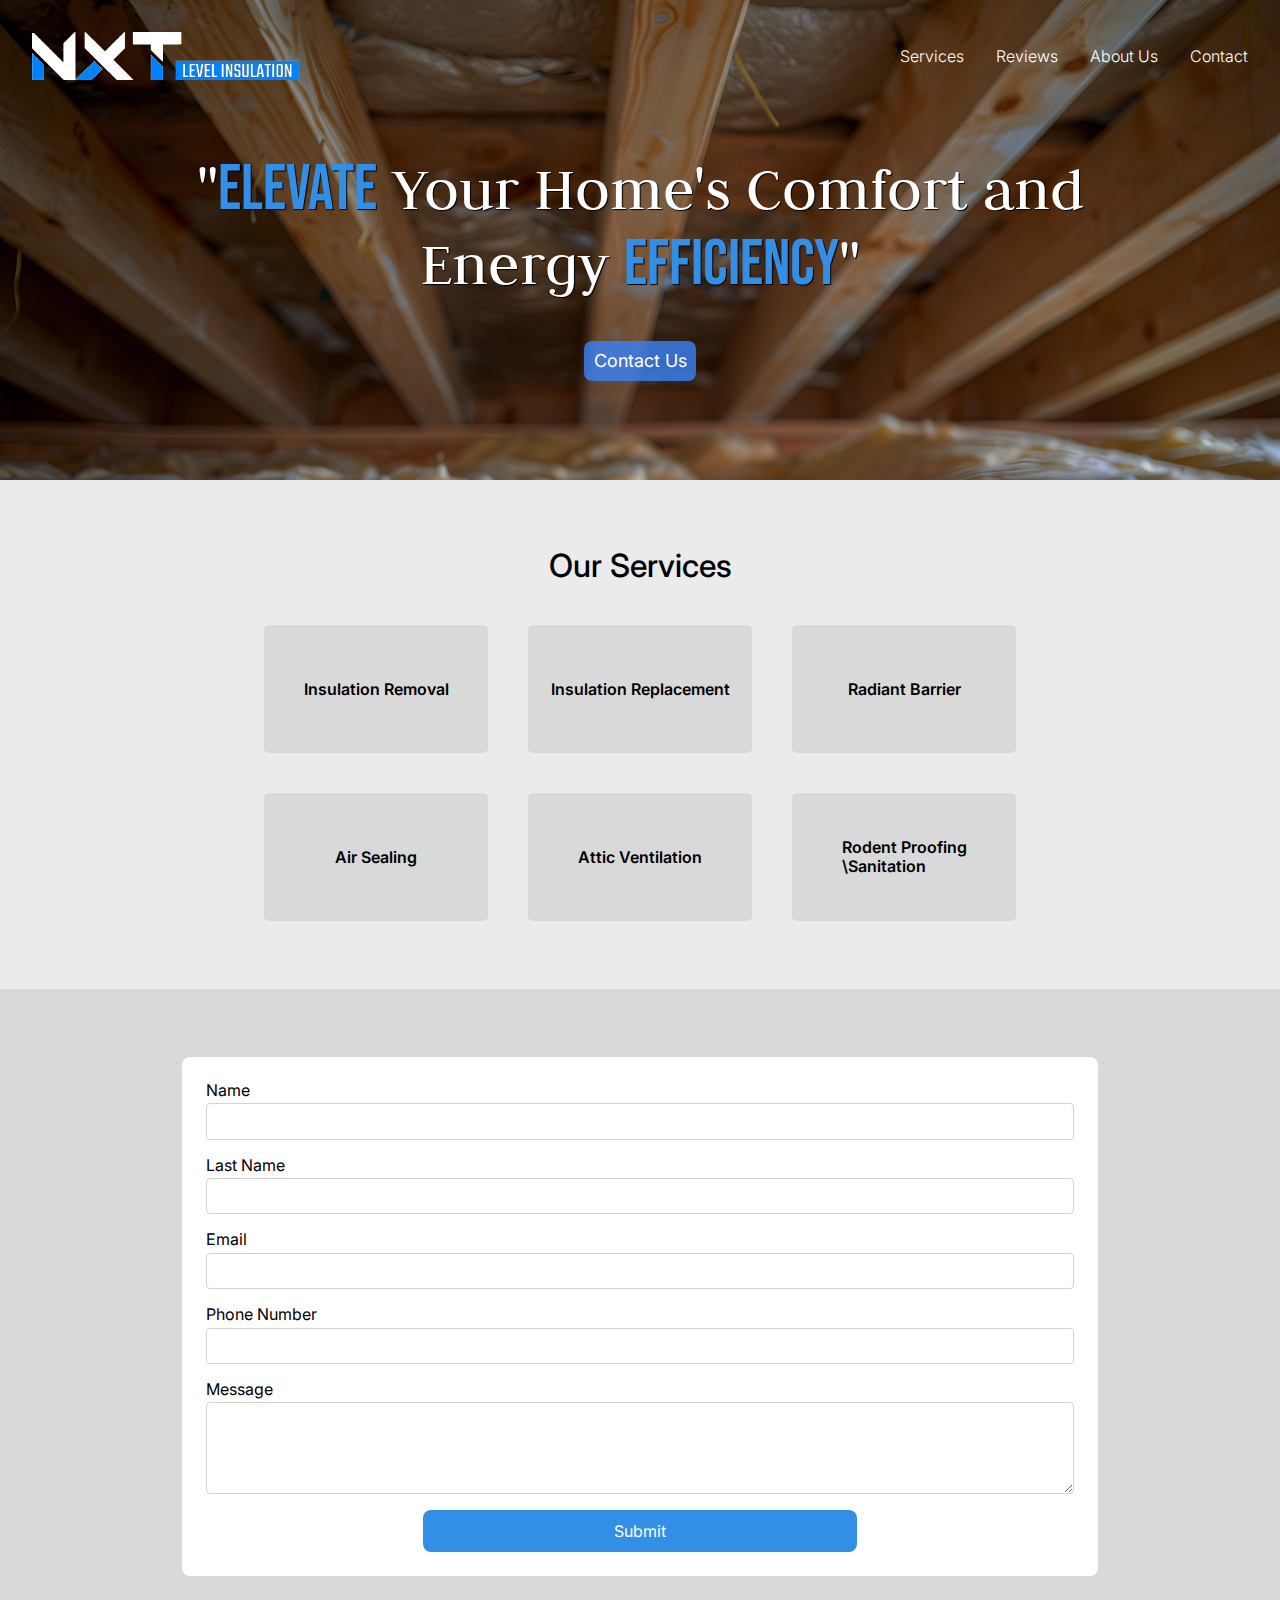
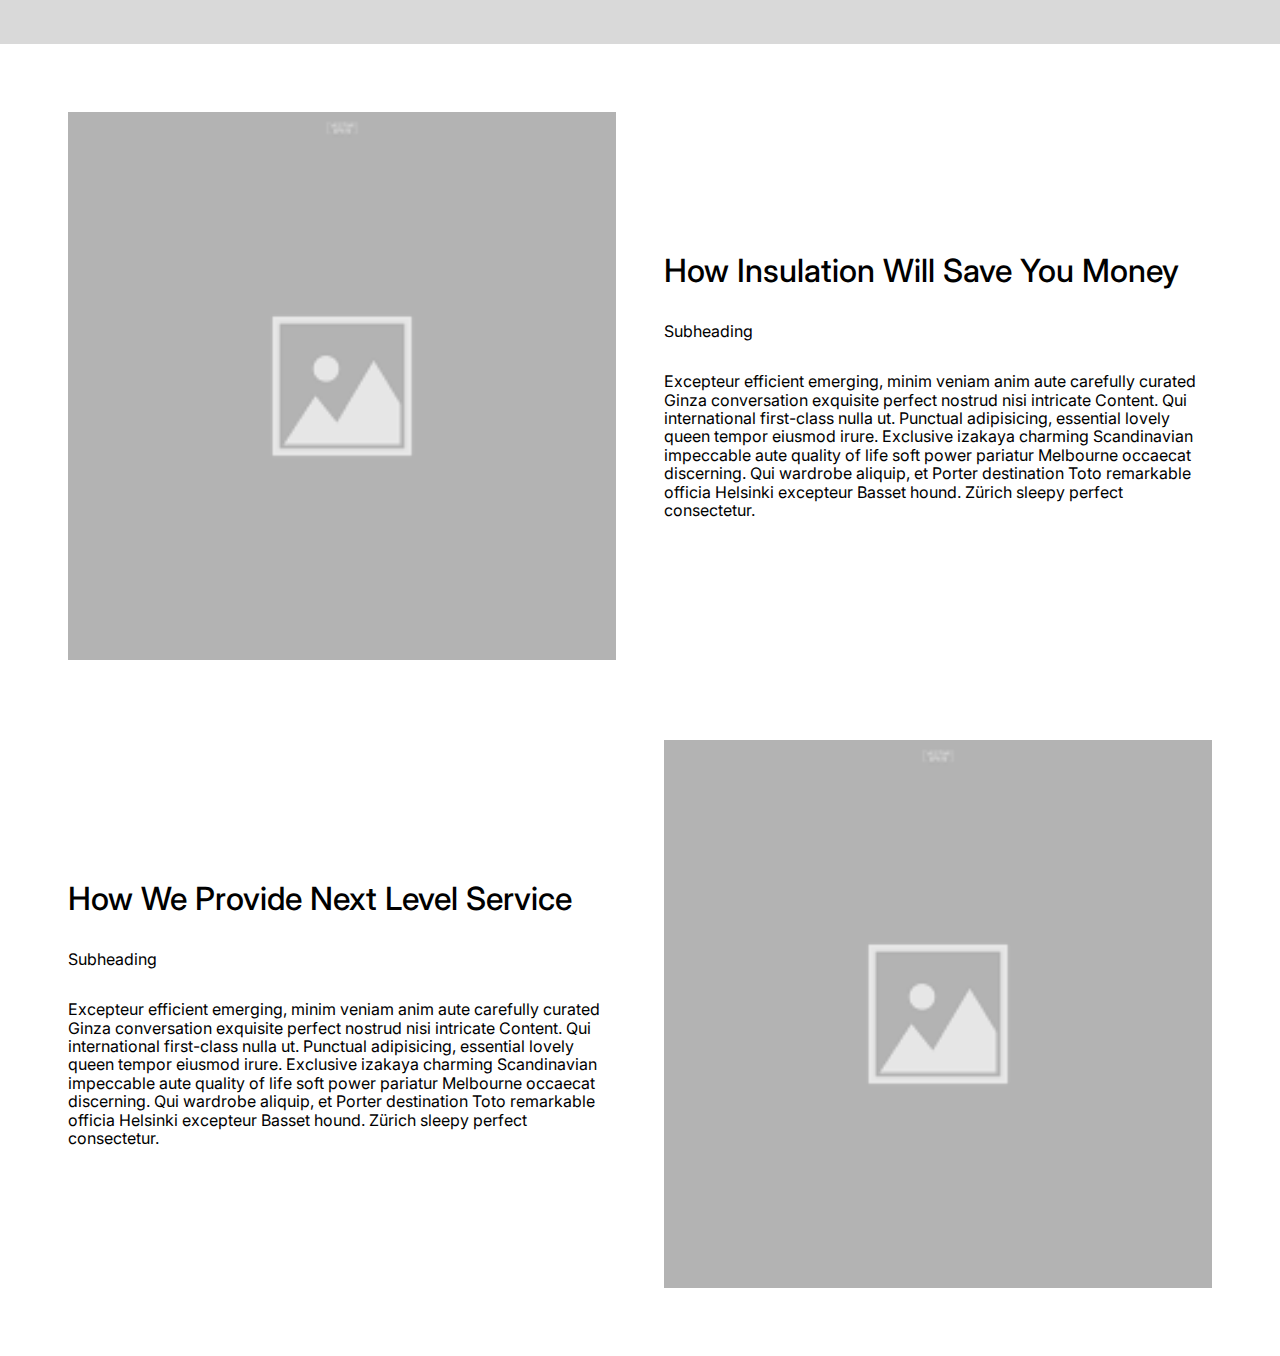
<file: index.html>
<!DOCTYPE html>
<html lang="en">
<head>
    <meta charset="UTF-8">
    <meta name="viewport" content="width=device-width, initial-scale=1.0">
    <title>NXT Level Insulation</title>
    <meta name="description" content="NXT Level Insulation">
    <link rel="stylesheet" href="output.css">
    <link rel="stylesheet" href="normalize.css">
    <link rel="stylesheet" href="style.css">
</head>
<body>
    <section class="banner d-flex column">
        <nav class="d-flex">
            <a href="http://127.0.0.1:5500/index.html"><img id="main_logo" src="./Assets/Images/logo_white.png" alt="NXT Level Insulation Logo"></a>
            <div class="nav_links d-flex">
                <a class="nav_link" onmouseenter="hoverNavLink(this)" onmouseleave="unhoverNavLink(this) "href="http://127.0.0.1:5500/services.html">Services</a>
                <a class="nav_link" onmouseenter="hoverNavLink(this)" onmouseleave="unhoverNavLink(this) "href="http://127.0.0.1:5500/index.html">Reviews</a>
                <a class="nav_link" onmouseenter="hoverNavLink(this)" onmouseleave="unhoverNavLink(this) "href="http://127.0.0.1:5500/index.html">About Us</a>
                <a class="nav_link" onmouseenter="hoverNavLink(this)" onmouseleave="unhoverNavLink(this) "href="#contact_us_form">Contact</a>
            </div>
        </nav>
        <h1 class="title_header">"<span class="elevate">Elevate</span> Your Home's Comfort and<br>Energy <span class="elevate">Efficiency</span>"</h1>
        <a class="btn bg-blue-500/80 contact_us" href="#contact_us_form">Contact Us</a>
    </section>
    <main class="d-flex column ">
        <section class="our_services d-flex column">
            <h2 class="section_header">Our Services</h2>
            <div class="service_cards d-flex column">
                <div class="service_card_row d-flex">
                    <div class="service_card d-flex column" onmouseover="turnBlue(this)" onmouseout="turnGrey(this)">
                        <h3 class="service_title">Insulation Removal</h3>
                    </div>
                    <div class="service_card d-flex column" onmouseover="turnBlue(this)" onmouseout="turnGrey(this)">
                        <h3 class="service_title">Insulation Replacement</h3>
                    </div>
                    <div class="service_card d-flex column" onmouseover="turnBlue(this)" onmouseout="turnGrey(this)">
                        <h3 class="service_title">Radiant Barrier</h3>
                    </div>
                </div>
                <div class="service_card_row d-flex">
                    <div class="service_card d-flex column" onmouseover="turnBlue(this)" onmouseout="turnGrey(this)">
                        <h3 class="service_title">Air Sealing</h3>
                    </div>
                    <div class="service_card d-flex column" onmouseover="turnBlue(this)" onmouseout="turnGrey(this)">
                        <h3 class="service_title">Attic Ventilation</h3>
                    </div>
                    <div class="service_card d-flex column" onmouseover="turnBlue(this)" onmouseout="turnGrey(this)">
                        <h3 class="service_title">Rodent Proofing<br>\Sanitation</h3>
                    </div>
                </div>
            </div>
        </section>
        <section id="contact_us_form" class="form_section">
            <div class="d-flex column form_card">
                <div class="d-flex column input_section">
                    <label for="fname">Name</label>
                    <input type="text" name="fname">
                </div>
                <div class="d-flex column input_section">
                    <label for="lname">Last Name</label>
                    <input type="text" name="lname">
                </div>
                <div class="d-flex column input_section">
                    <label for="email">Email</label>
                    <input type="email" name="email">
                </div>
                <div class="d-flex column input_section">
                    <label for="phone">Phone Number</label>
                    <input type="tel" name="phone">
                </div>
                <div class="d-flex column input_section">
                    <label for="message">Message</label>
                    <textarea id="message_id" name="message" rows="4" cols="50"></textarea>
                </div>
                <button class="btn submit" onmouseover="turnBlack(this)" onmouseout="turnBlue(this)">Submit</button>
            </div>
        </section>
        <section class="d-flex column insulation_info">
            <div class="d-flex info_card">
                <img class="info_img" src="./Assets/Images/placeholder.png" alt="how_insulation_will_save_money">
                <div class="d-flex column all_info">
                    <h3 class="section_header">How Insulation Will Save You Money</h3>
                    <h4>Subheading</h4>
                    <p>Excepteur efficient emerging, minim veniam anim aute carefully curated Ginza conversation 
                        exquisite perfect nostrud nisi intricate Content. Qui  international first-class nulla ut. 
                        Punctual adipisicing, essential lovely queen tempor eiusmod irure. Exclusive izakaya charming 
                        Scandinavian impeccable aute quality of life soft power pariatur Melbourne occaecat discerning. 
                        Qui wardrobe aliquip, et Porter destination Toto remarkable officia Helsinki excepteur Basset hound. 
                        Zürich sleepy perfect consectetur.</p>
                </div>
            </div>
            <div class="d-flex info_card">
                <div class="d-flex column all_info">
                    <h3 class="section_header info_header">How We Provide Next Level Service</h3>
                    <h4>Subheading</h4>
                    <p>Excepteur efficient emerging, minim veniam anim aute carefully curated Ginza conversation 
                        exquisite perfect nostrud nisi intricate Content. Qui  international first-class nulla ut. 
                        Punctual adipisicing, essential lovely queen tempor eiusmod irure. Exclusive izakaya charming 
                        Scandinavian impeccable aute quality of life soft power pariatur Melbourne occaecat discerning. 
                        Qui wardrobe aliquip, et Porter destination Toto remarkable officia Helsinki excepteur Basset hound. 
                        Zürich sleepy perfect consectetur.</p>
                </div>
                <img class="info_img" src="./Assets/Images/placeholder.png" alt="how_insulation_will_save_money">
            </div>
        </section>
    </main>
    <script src="./script.js"></script>
</body>
</html>
</file>
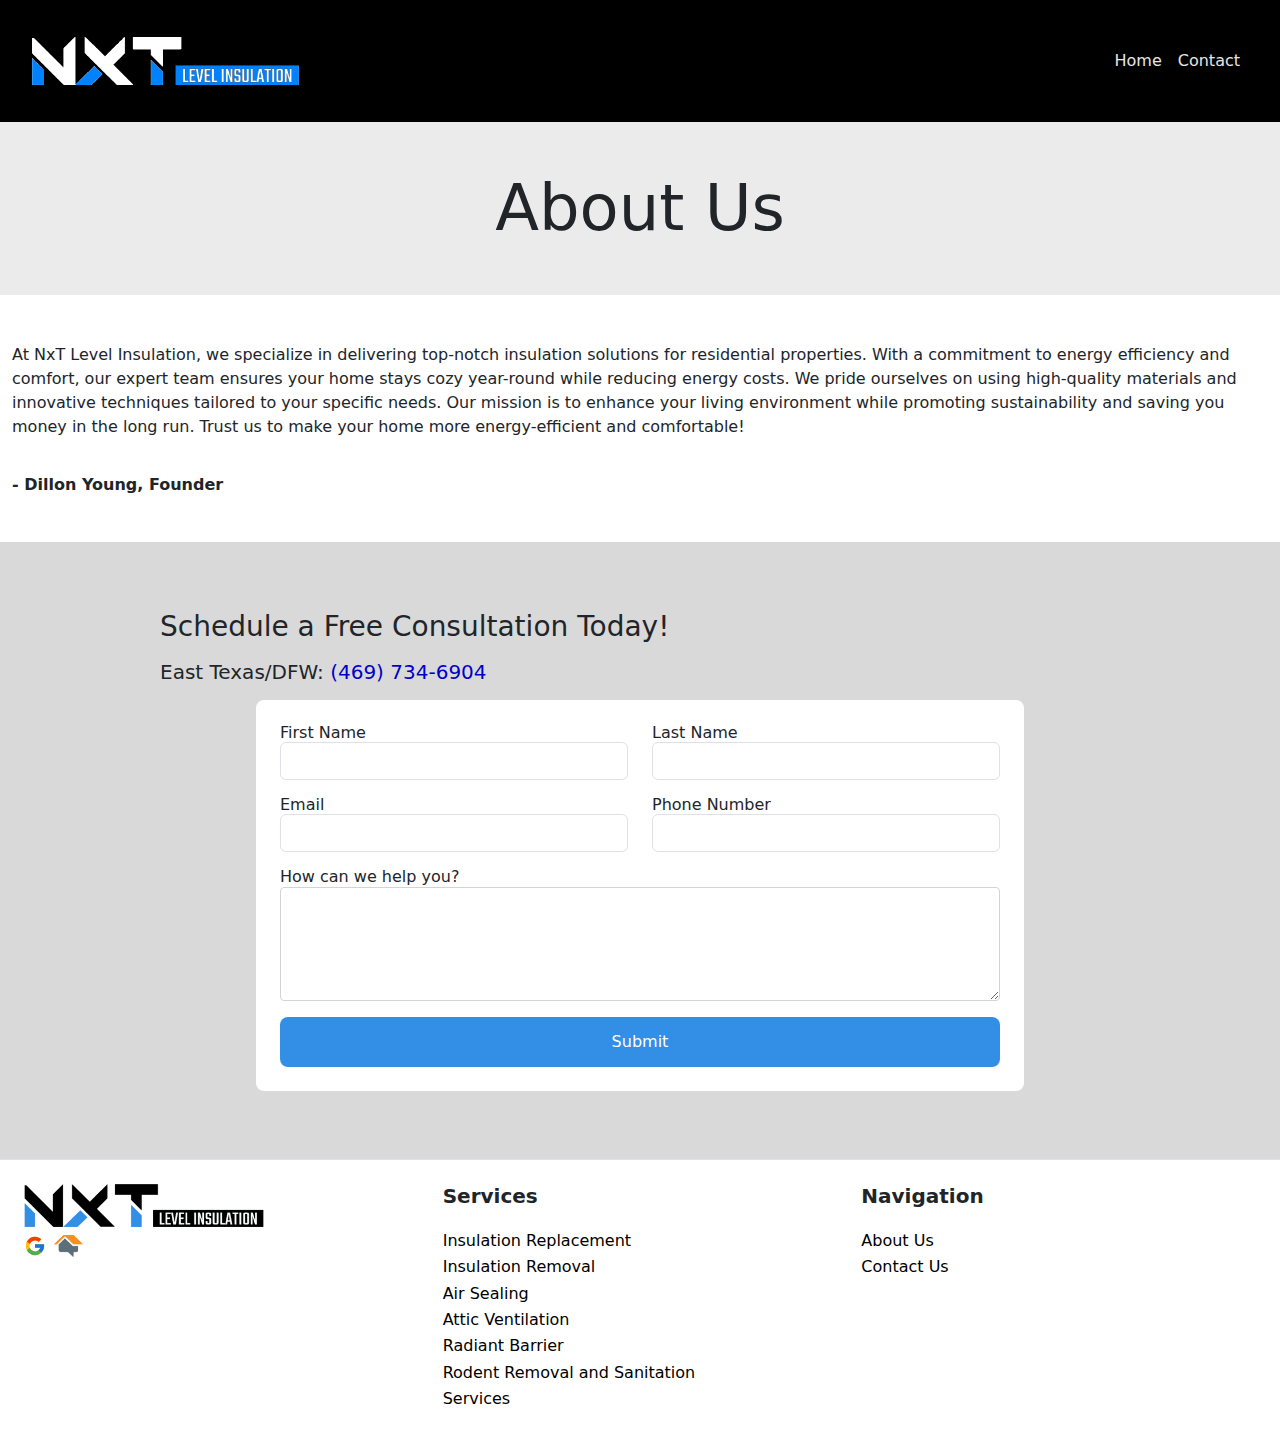
<file: about.html>
<!DOCTYPE html>
<html lang="en">

<head>
    <meta charset="UTF-8">
    <meta name="viewport" content="width=device-width, initial-scale=1.0">
    <title>Services</title>
    <meta name="description" content="Services for NXT Level Insulation">
    <link href="../bootstrap-5.3.3-dist/css/bootstrap.min.css" media="all" rel="stylesheet">
    <link rel="stylesheet" href="../output.css">
    <link rel="stylesheet" href="../normalize.css">
    <link rel="stylesheet" href="../style.css">
</head>

<body>
    <nav class="navbar navbar-expand-md navbar-dark" style="position:sticky; margin-bottom:0;" >
        <a class="navbar-brand" href="./index.html">
            <img id="main_logo" src="../Assets/Images/logo_white.png" alt="NXT Level Insulation Logo" class="img-fluid">
        </a>
        <button class="navbar-toggler" type="button" data-bs-toggle="collapse" data-bs-target="#navbarNav"
            aria-controls="navbarNav" aria-expanded="false" aria-label="Toggle navigation">
            <span class="navbar-toggler-icon"></span>
        </button>
        <div class="collapse navbar-collapse" id="navbarNav">
            <ul class="navbar-nav ms-auto">
                <li class="nav-item">
                    <a class="nav-link" style="color:rgb(230, 230, 230)" href="./index.html">Home</a>
                </li>
                <!-- <li class="nav-item">
                    <a class="nav-link" style="color:rgb(230, 230, 230)" href="./index.html">Reviews</a>
                </li> -->
                <li class="nav-item">
                    <a class="nav-link" style="color:rgb(230, 230, 230)" href="#contact_us_form">Contact</a>
                </li>
            </ul>
        </div>
    </nav>

    <main>
        <div style="background-color: var(--dark-grey);">
            <h1 class="display-3 text-center m-0 p-5">About Us</h1>
        </div>
        <div class="mx-auto py-5 container">
            <p class="lh-base">At NxT Level Insulation, we specialize in delivering top-notch insulation solutions for residential properties. With a commitment to energy efficiency and comfort, our expert team ensures your home stays cozy year-round while reducing energy costs. We pride ourselves on using high-quality materials and innovative techniques tailored to your specific needs. Our mission is to enhance your living environment while promoting sustainability and saving you money in the long run. Trust us to make your home more energy-efficient and comfortable!
            </p>
            <br>
            <br>
            <strong>- Dillon Young, Founder</strong>
        </div>  
        <section id="contact_us_form" class="form_section">
            <div class="mx-auto" style="max-width: 60rem;">
                <!-- Custom padding to align the heading with the form -->
                <h3 class="fs-3 mb-3 heading-aligned">Schedule a Free Consultation Today!</h3>
                <h4 class="fs-5 mb-3 heading-aligned">East Texas/DFW: <span style="color:mediumblue">(469) 734-6904</span></h4>
                <form class="form_card"
                action="https://formspree.io/f/xrbgabzb"
                method="POST">
                    <div class="row">
                        <div class="col-12 col-md-6 mb-3">
                            <label for="fname">First Name</label>
                            <input type="text" class="form-control" name="fname">
                        </div>
                        <div class="col-12 col-md-6 mb-3">
                            <label for="lname">Last Name</label>
                            <input type="text" class="form-control" name="lname">
                        </div>
                        <div class="col-12 col-md-6 mb-3">
                            <label for="email">Email</label>
                            <input type="email" class="form-control" name="email">
                        </div>
                        <div class="col-12 col-md-6 mb-3">
                            <label for="phone">Phone Number</label>
                            <input type="tel" class="form-control" name="phone">
                        </div>
                        <div class="col-12 mb-3">
                            <label for="message">How can we help you?</label>
                            <textarea id="message_id" class="form-control" name="message" rows="4"></textarea>
                        </div>
                    </div>
                    <div class="text-center">
                        <button class="btn submit w-100" onmouseover="turnBlack(this)" onmouseout="turnBlue(this)">Submit</button>
                    </div>
                </form>
            </div>
        </section>
    </main>

    <script src="../script.js"></script>
    <script src="https://cdn.jsdelivr.net/npm/@popperjs/core@2.11.7/dist/umd/popper.min.js"></script>
    <script src="https://cdn.jsdelivr.net/npm/bootstrap@5.3.3/dist/js/bootstrap.min.js"></script>
</body>
<footer class="border-top p-4">
    <div class="row">
        <div class="col-4">
            <img src="./Assets/Images/logo_black.png" alt="NXT Level Insulation Logo" style="max-width: 15rem;">
            <div class="d-flex justify-content-start gap-2">
            <a href="https://www.google.com/search?q=nxt+level+insulation+marshall+tx&sca_esv=5c282f3ea9179411&sxsrf=ADLYWIJVvdPZBnkcdA2aP6fVNrnjZ5I6Sg%3A1726460266094&ei=arHnZrOtBePIptQP8Lef8Qg&ved=0ahUKEwizioTXzcaIAxVjpIkEHfDbJ44Q4dUDCBA&uact=5&oq=nxt+level+insulation+marshall+tx&gs_lp=[base64]&sclient=gws-wiz-serp"><img src="./Assets/Images/google-logo.svg" alt="Google Icon - NXT Level Insulation Google Page" style="height: 1.4rem;" class="mt-2" on></a>
            <a href="https://www.homeadvisor.com/rated.TruBuildInsulation.137212787.html"><img src="Assets/Images/pngfind.com-home-advisor-logo-png-5988144.png" alt="Home Advisor Icon - NXT Level Insulation Page" style="height: 1.4rem;" class="mt-2" on></a>
        </div>
        </div>
        <div class="col-4">
            <div class="mx-auto">
                <h5 class="mb-4 fs-5 fw-semibold" >Services</h5>
                <a class="d-block mb-2" style="text-decoration: none; color: black;" href="./services/insulation_replacement.html">Insulation Replacement</a>
                <a class="d-block mb-2" style="text-decoration: none; color: black;" href="./services/insulation_removal.html">Insulation Removal</a>
                <a class="d-block mb-2" style="text-decoration: none; color: black;" href="./services/air_sealing.html">Air Sealing</a>
                <a class="d-block mb-2" style="text-decoration: none; color: black;" href="./services/attic_ventilation.html">Attic Ventilation</a>
                <a class="d-block mb-2" style="text-decoration: none; color: black;" href="./services/radiant_barrier.html">Radiant Barrier</a>
                <a class="d-block mb-2" style="text-decoration: none; color: black;" href="./services/rodent.html">Rodent Removal and Sanitation</a>
                <a class="d-block mb-2" style="text-decoration: none; color: black;" href="./services/services.html">Services</a>
            </div>
        </div>
        <div class="col-4">
            <h5 class="mb-4 fs-5 fw-semibold" >Navigation</h5>
            <a class="d-block mb-2" style="text-decoration: none; color: black;" href="./about.html">About Us</a>
            <a class="d-block mb-2" style="text-decoration: none; color: black;" href="#contact_us_form">Contact Us</a>
        </div>
    </div>
</footer>
</html>
</file>
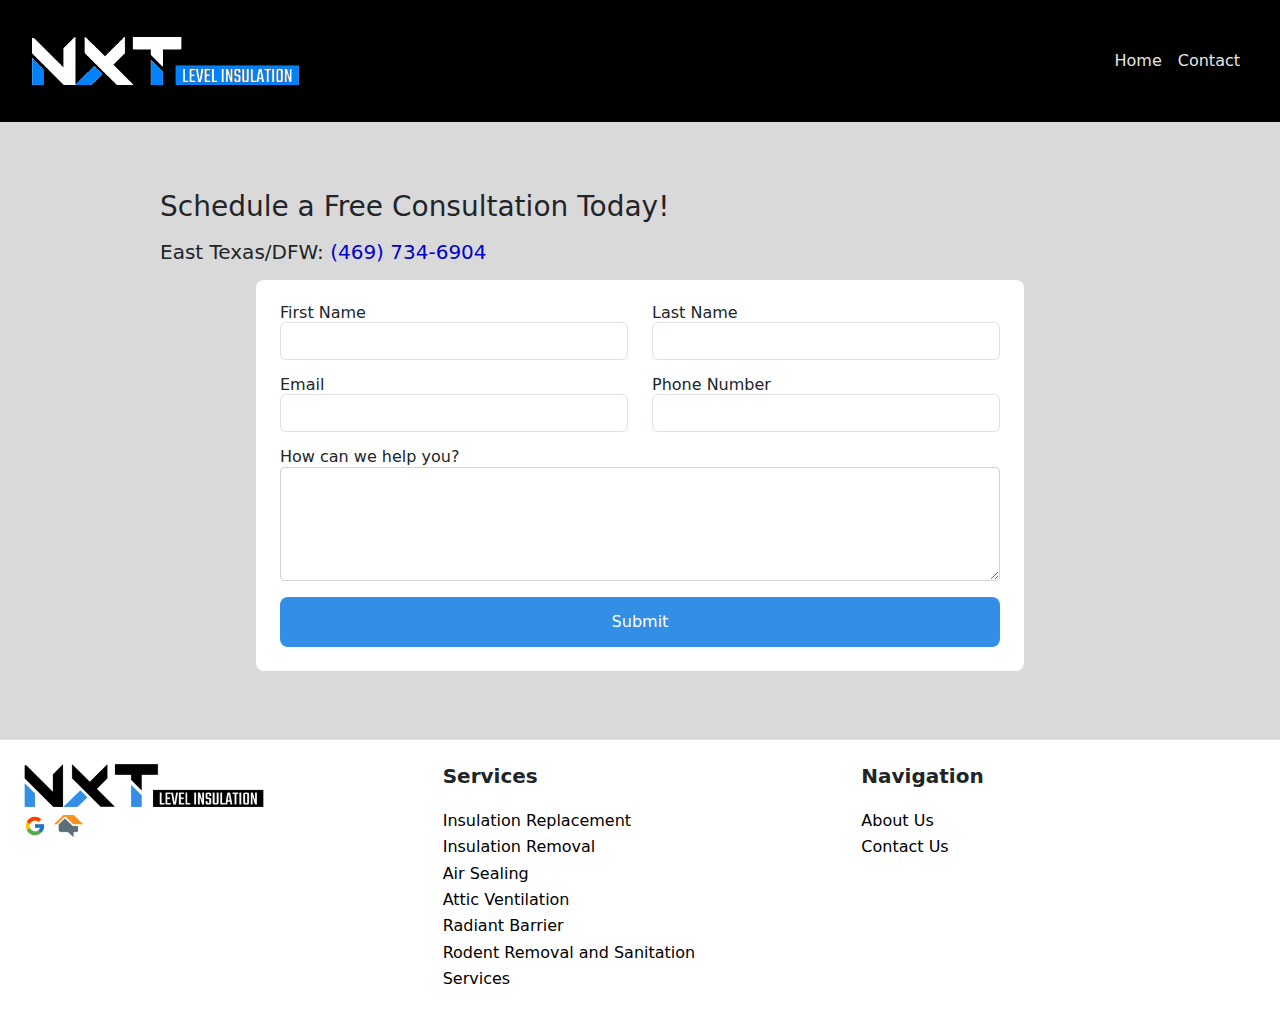
<file: serviceform.html>
<!DOCTYPE html>
<html lang="en">

<head>
    <meta charset="UTF-8">
    <meta name="viewport" content="width=device-width, initial-scale=1.0">
    <title>Service Form</title>
    <meta name="description" content="Services for NXT Level Insulation">
    <link href="./bootstrap-5.3.3-dist/css/bootstrap.min.css" media="all" rel="stylesheet">
    <link rel="stylesheet" href="./output.css">
    <link rel="stylesheet" href="./normalize.css">
    <link rel="stylesheet" href="./style.css">
</head>

<body>
    <nav class="navbar navbar-expand-md navbar-dark" style="position:sticky; margin-bottom:0;" >
        <a class="navbar-brand" href="./index.html">
            <img id="main_logo" src="./Assets/Images/logo_white.png" alt="NXT Level Insulation Logo" class="img-fluid">
        </a>
        <button class="navbar-toggler" type="button" data-bs-toggle="collapse" data-bs-target="#navbarNav"
            aria-controls="navbarNav" aria-expanded="false" aria-label="Toggle navigation">
            <span class="navbar-toggler-icon"></span>
        </button>
        <div class="collapse navbar-collapse" id="navbarNav">
            <ul class="navbar-nav ms-auto">
                <li class="nav-item">
                    <a class="nav-link" style="color:rgb(230, 230, 230)" href="./index.html">Home</a>
                </li>
                <!-- <li class="nav-item">
                    <a class="nav-link" style="color:rgb(230, 230, 230)" href="./index.html">Reviews</a>
                </li> -->
                <li class="nav-item">
                    <a class="nav-link" style="color:rgb(230, 230, 230)" href="#contact_us_form">Contact</a>
                </li>
            </ul>
        </div>
    </nav>

    <main>
        <section id="contact_us_form" class="form_section">
            <div class="mx-auto" style="max-width: 60rem;">
                <!-- Custom padding to align the heading with the form -->
                <h3 class="fs-3 mb-3 heading-aligned">Schedule a Free Consultation Today!</h3>
                <h4 class="fs-5 mb-3 heading-aligned">East Texas/DFW: <span style="color:mediumblue">(469) 734-6904</span></h4>
                <form class="form_card"
                action="https://formspree.io/f/xrbgabzb"
                method="POST">
                    <div class="row">
                        <div class="col-12 col-md-6 mb-3">
                            <label for="fname">First Name</label>
                            <input type="text" class="form-control" name="fname">
                        </div>
                        <div class="col-12 col-md-6 mb-3">
                            <label for="lname">Last Name</label>
                            <input type="text" class="form-control" name="lname">
                        </div>
                        <div class="col-12 col-md-6 mb-3">
                            <label for="email">Email</label>
                            <input type="email" class="form-control" name="email">
                        </div>
                        <div class="col-12 col-md-6 mb-3">
                            <label for="phone">Phone Number</label>
                            <input type="tel" class="form-control" name="phone">
                        </div>
                        <div class="col-12 mb-3">
                            <label for="message">How can we help you?</label>
                            <textarea id="message_id" class="form-control" name="message" rows="4"></textarea>
                        </div>
                    </div>
                    <div class="text-center">
                        <button class="btn submit w-100" onmouseover="turnBlack(this)" onmouseout="turnBlue(this)">Submit</button>
                    </div>
                </form>
            </div>
        </section>
    </main>

    <script src="../script.js"></script>
    <script src="https://cdn.jsdelivr.net/npm/@popperjs/core@2.11.7/dist/umd/popper.min.js"></script>
    <script src="https://cdn.jsdelivr.net/npm/bootstrap@5.3.3/dist/js/bootstrap.min.js"></script>
</body>
<footer class="border-top p-4">
    <div class="row">
        <div class="col-4">
            <img src="./Assets/Images/logo_black.png" alt="NXT Level Insulation Logo" style="max-width: 15rem;">
            <div class="d-flex justify-content-start gap-2">
            <a href="https://www.google.com/search?q=nxt+level+insulation+marshall+tx&sca_esv=5c282f3ea9179411&sxsrf=ADLYWIJVvdPZBnkcdA2aP6fVNrnjZ5I6Sg%3A1726460266094&ei=arHnZrOtBePIptQP8Lef8Qg&ved=0ahUKEwizioTXzcaIAxVjpIkEHfDbJ44Q4dUDCBA&uact=5&oq=nxt+level+insulation+marshall+tx&gs_lp=[base64]&sclient=gws-wiz-serp"><img src="./Assets/Images/google-logo.svg" alt="Google Icon - NXT Level Insulation Google Page" style="height: 1.4rem;" class="mt-2" on></a>
            <a href="https://www.homeadvisor.com/rated.TruBuildInsulation.137212787.html"><img src="Assets/Images/pngfind.com-home-advisor-logo-png-5988144.png" alt="Home Advisor Icon - NXT Level Insulation Page" style="height: 1.4rem;" class="mt-2" on></a>
        </div>
        </div>
        <div class="col-4">
            <div class="mx-auto">
                <h5 class="mb-4 fs-5 fw-semibold" >Services</h5>
                <a class="d-block mb-2" style="text-decoration: none; color: black;" href="./services/insulation_replacement.html">Insulation Replacement</a>
                <a class="d-block mb-2" style="text-decoration: none; color: black;" href="./services/insulation_removal.html">Insulation Removal</a>
                <a class="d-block mb-2" style="text-decoration: none; color: black;" href="./services/air_sealing.html">Air Sealing</a>
                <a class="d-block mb-2" style="text-decoration: none; color: black;" href="./services/attic_ventilation.html">Attic Ventilation</a>
                <a class="d-block mb-2" style="text-decoration: none; color: black;" href="./services/radiant_barrier.html">Radiant Barrier</a>
                <a class="d-block mb-2" style="text-decoration: none; color: black;" href="./services/rodent.html">Rodent Removal and Sanitation</a>
                <a class="d-block mb-2" style="text-decoration: none; color: black;" href="./services/services.html">Services</a>
            </div>
        </div>
        <div class="col-4">
            <h5 class="mb-4 fs-5 fw-semibold" >Navigation</h5>
            <a class="d-block mb-2" style="text-decoration: none; color: black;" href="./about.html">About Us</a>
            <a class="d-block mb-2" style="text-decoration: none; color: black;" href="#contact_us_form">Contact Us</a>
        </div>
    </div>
</footer>
</html>
</file>
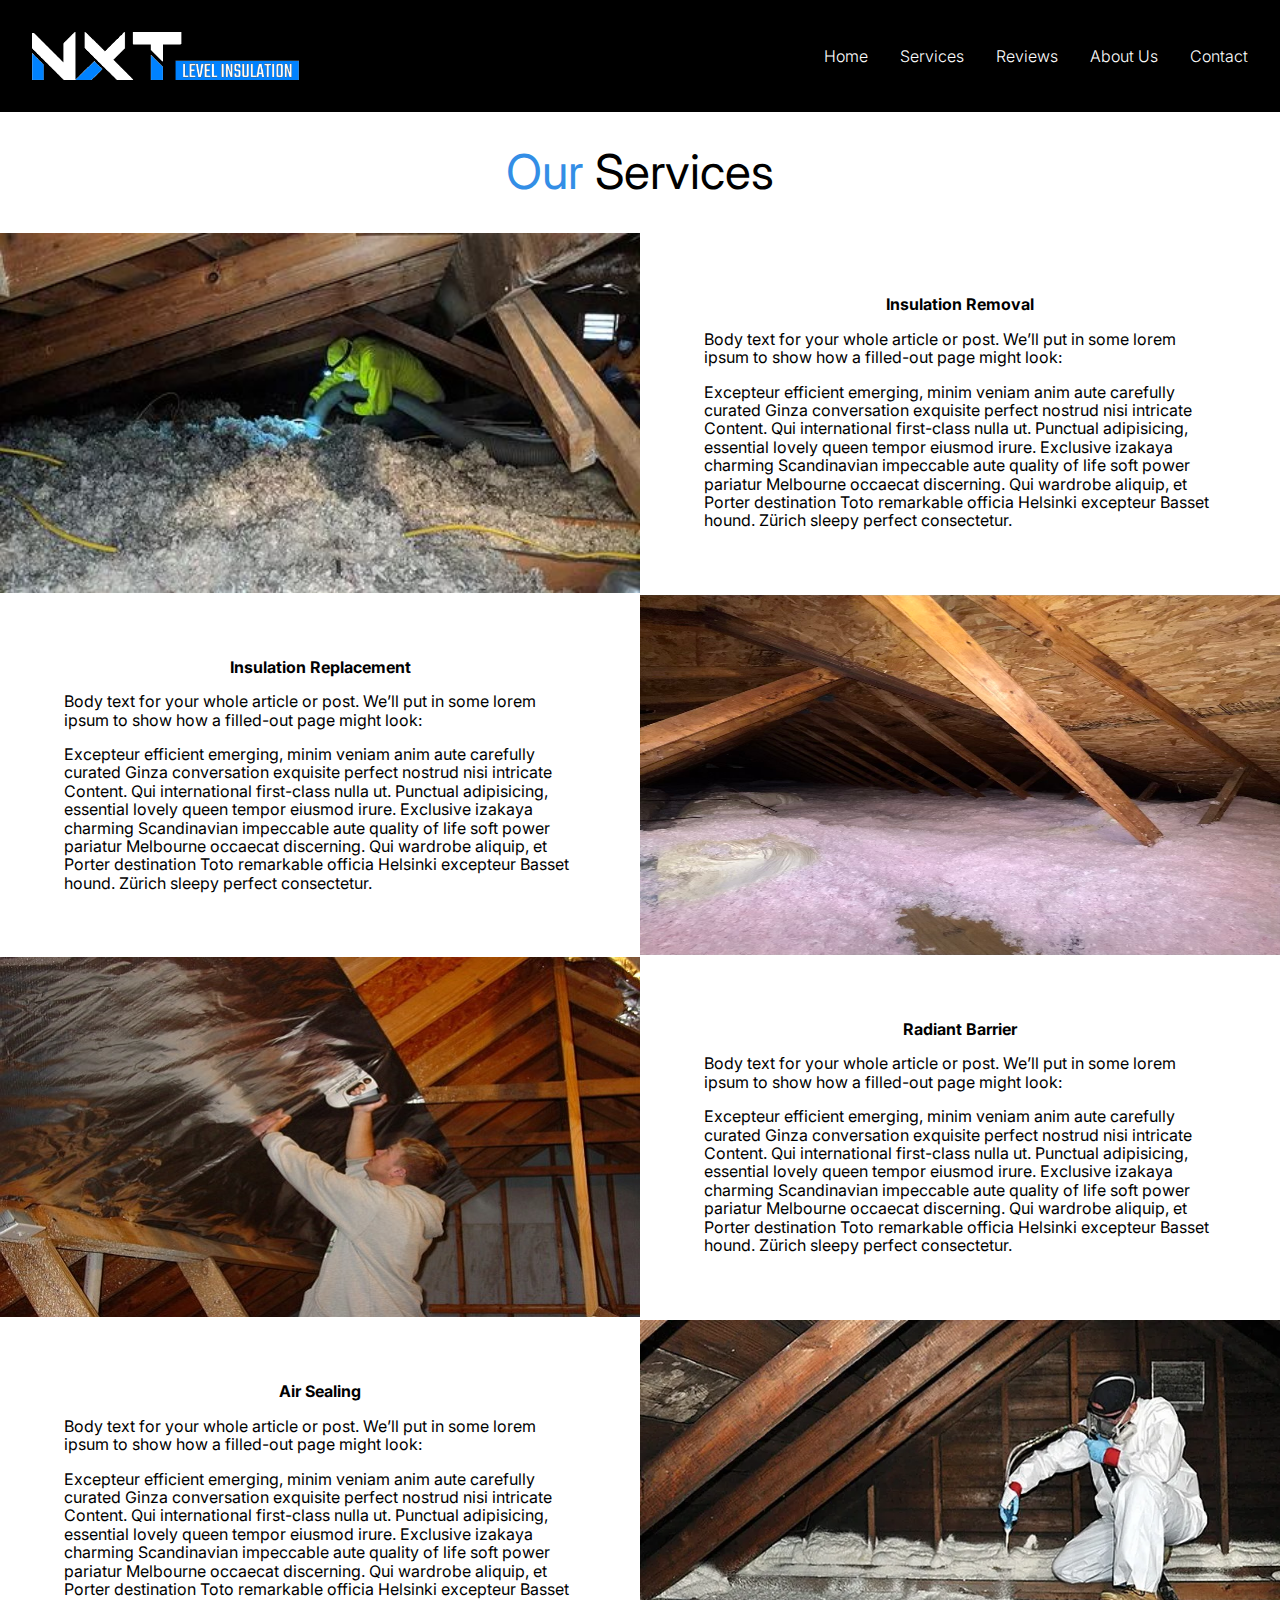
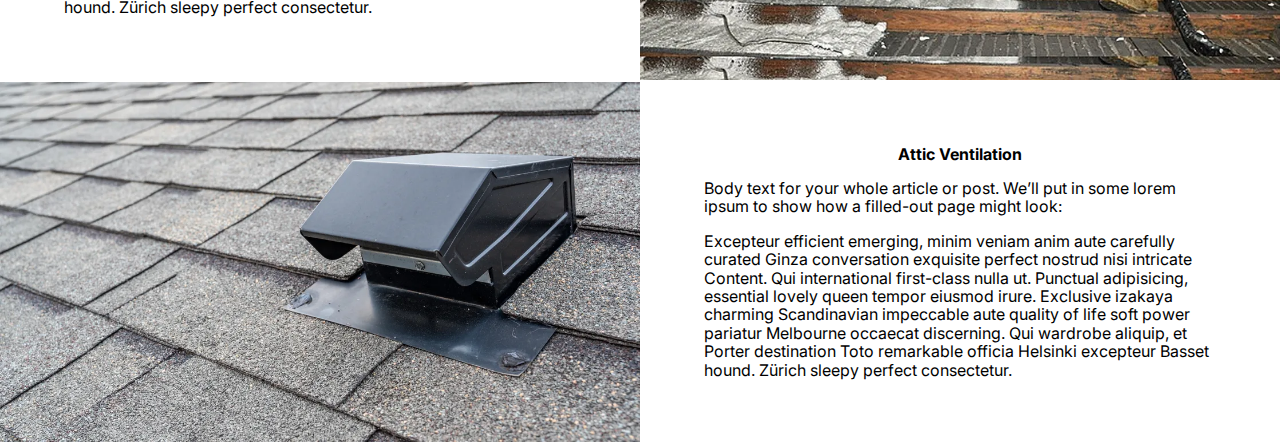
<file: services.html>
<!DOCTYPE html>
<html lang="en">
<head>
    <meta charset="UTF-8">
    <meta name="viewport" content="width=device-width, initial-scale=1.0">
    <title>Services</title>
    <meta name="description" content="Services for NXT Level Insulation">
    <link rel="stylesheet" href="output.css">
    <link rel="stylesheet" href="normalize.css">
    <link rel="stylesheet" href="style.css">
</head>
<body>
    <nav class="d-flex navbar">
        <a href="http://127.0.0.1:5500/index.html"><img id="main_logo" src="./Assets/Images/logo_white.png" alt="NXT Level Insulation Logo"></a>
        <div class="nav_links d-flex">
            <a class="nav_link" onmouseenter="hoverNavLink(this)" onmouseleave="unhoverNavLink(this) " href="http://127.0.0.1:5500/index.html">Home</a>
            <a class="nav_link"  onmouseenter="hoverNavLink(this)" onmouseleave="unhoverNavLink(this)" href="http://127.0.0.1:5500/services.html">Services</a>
            <a class="nav_link"  onmouseenter="hoverNavLink(this)" onmouseleave="unhoverNavLink(this)" href="http://127.0.0.1:5500/index.html">Reviews</a>
            <a class="nav_link"  onmouseenter="hoverNavLink(this)" onmouseleave="unhoverNavLink(this)" href="http://127.0.0.1:5500/index.html">About Us</a>
            <a class="nav_link"  onmouseenter="hoverNavLink(this)" onmouseleave="unhoverNavLink(this)" href="http://127.0.0.1:5500/index.html">Contact</a>
        </div>
    </nav>
    <main>
        <h1 id="#our_services" class="our_service_title"><span style="color:var(--primary-color)">Our</span> Services</h1>
        <div class="d-flex service_row">
            <img class="info_img service_img" src="./Assets/DONOTUSEINWEBSITE/vacuum.jpg" alt="how_insulation_will_save_money">
            <div class="service d-flex column">
                <h2><strong>Insulation Removal</strong></h2>
                <h3>Body text for your whole article or post. We’ll put in some lorem ipsum to show how a filled-out page might look:</h3>
                <p>Excepteur efficient emerging, minim veniam anim aute carefully curated Ginza conversation exquisite perfect nostrud nisi intricate Content. Qui  international first-class nulla ut. Punctual adipisicing, essential lovely queen tempor eiusmod irure. Exclusive izakaya charming Scandinavian impeccable aute quality of life soft power pariatur Melbourne occaecat discerning. Qui wardrobe aliquip, et Porter destination Toto remarkable officia Helsinki excepteur Basset hound. Zürich sleepy perfect consectetur.</p>
            </div>
        </div>
        <div class="d-flex service_row">
            <div class="service d-flex column">
                <h2><strong>Insulation Replacement</strong></h2>
                <h3>Body text for your whole article or post. We’ll put in some lorem ipsum to show how a filled-out page might look:</h3>
                <p>Excepteur efficient emerging, minim veniam anim aute carefully curated Ginza conversation exquisite perfect nostrud nisi intricate Content. Qui  international first-class nulla ut. Punctual adipisicing, essential lovely queen tempor eiusmod irure. Exclusive izakaya charming Scandinavian impeccable aute quality of life soft power pariatur Melbourne occaecat discerning. Qui wardrobe aliquip, et Porter destination Toto remarkable officia Helsinki excepteur Basset hound. Zürich sleepy perfect consectetur.</p>
            </div>
            <img class="info_img service_img" src="./Assets/Images/pink_attic.jpg" alt="how_insulation_will_save_money">
        </div>
        <div class="d-flex service_row">
            <img class="info_img service_img" src="./Assets/DONOTUSEINWEBSITE/radiant.jpg" alt="how_insulation_will_save_money">
            <div class="service d-flex column">
                <h2><strong>Radiant Barrier</strong></h2>
                <h3>Body text for your whole article or post. We’ll put in some lorem ipsum to show how a filled-out page might look:</h3>
                <p>Excepteur efficient emerging, minim veniam anim aute carefully curated Ginza conversation exquisite perfect nostrud nisi intricate Content. Qui  international first-class nulla ut. Punctual adipisicing, essential lovely queen tempor eiusmod irure. Exclusive izakaya charming Scandinavian impeccable aute quality of life soft power pariatur Melbourne occaecat discerning. Qui wardrobe aliquip, et Porter destination Toto remarkable officia Helsinki excepteur Basset hound. Zürich sleepy perfect consectetur.</p>
            </div>
        </div>
        <div class="d-flex service_row">
            <div class="service d-flex column">
                <h2><strong>Air Sealing</strong></h2>
                <h3>Body text for your whole article or post. We’ll put in some lorem ipsum to show how a filled-out page might look:</h3>
                <p>Excepteur efficient emerging, minim veniam anim aute carefully curated Ginza conversation exquisite perfect nostrud nisi intricate Content. Qui  international first-class nulla ut. Punctual adipisicing, essential lovely queen tempor eiusmod irure. Exclusive izakaya charming Scandinavian impeccable aute quality of life soft power pariatur Melbourne occaecat discerning. Qui wardrobe aliquip, et Porter destination Toto remarkable officia Helsinki excepteur Basset hound. Zürich sleepy perfect consectetur.</p>
            </div>
            <img class="info_img service_img" src="./Assets/DONOTUSEINWEBSITE/airseal.webp" alt="how_insulation_will_save_money">
        </div>
        <div class="d-flex service_row">
            <img class="info_img service_img" src="./Assets/DONOTUSEINWEBSITE/atticvent.webp" alt="how_insulation_will_save_money">
            <div class="service d-flex column">
                <h2><strong>Attic Ventilation</strong></h2>
                <h3>Body text for your whole article or post. We’ll put in some lorem ipsum to show how a filled-out page might look:</h3>
                <p>Excepteur efficient emerging, minim veniam anim aute carefully curated Ginza conversation exquisite perfect nostrud nisi intricate Content. Qui  international first-class nulla ut. Punctual adipisicing, essential lovely queen tempor eiusmod irure. Exclusive izakaya charming Scandinavian impeccable aute quality of life soft power pariatur Melbourne occaecat discerning. Qui wardrobe aliquip, et Porter destination Toto remarkable officia Helsinki excepteur Basset hound. Zürich sleepy perfect consectetur.</p>
            </div>
        </div>
    </main>
    <script src="./script.js"></script>
</body>
</html>
</file>
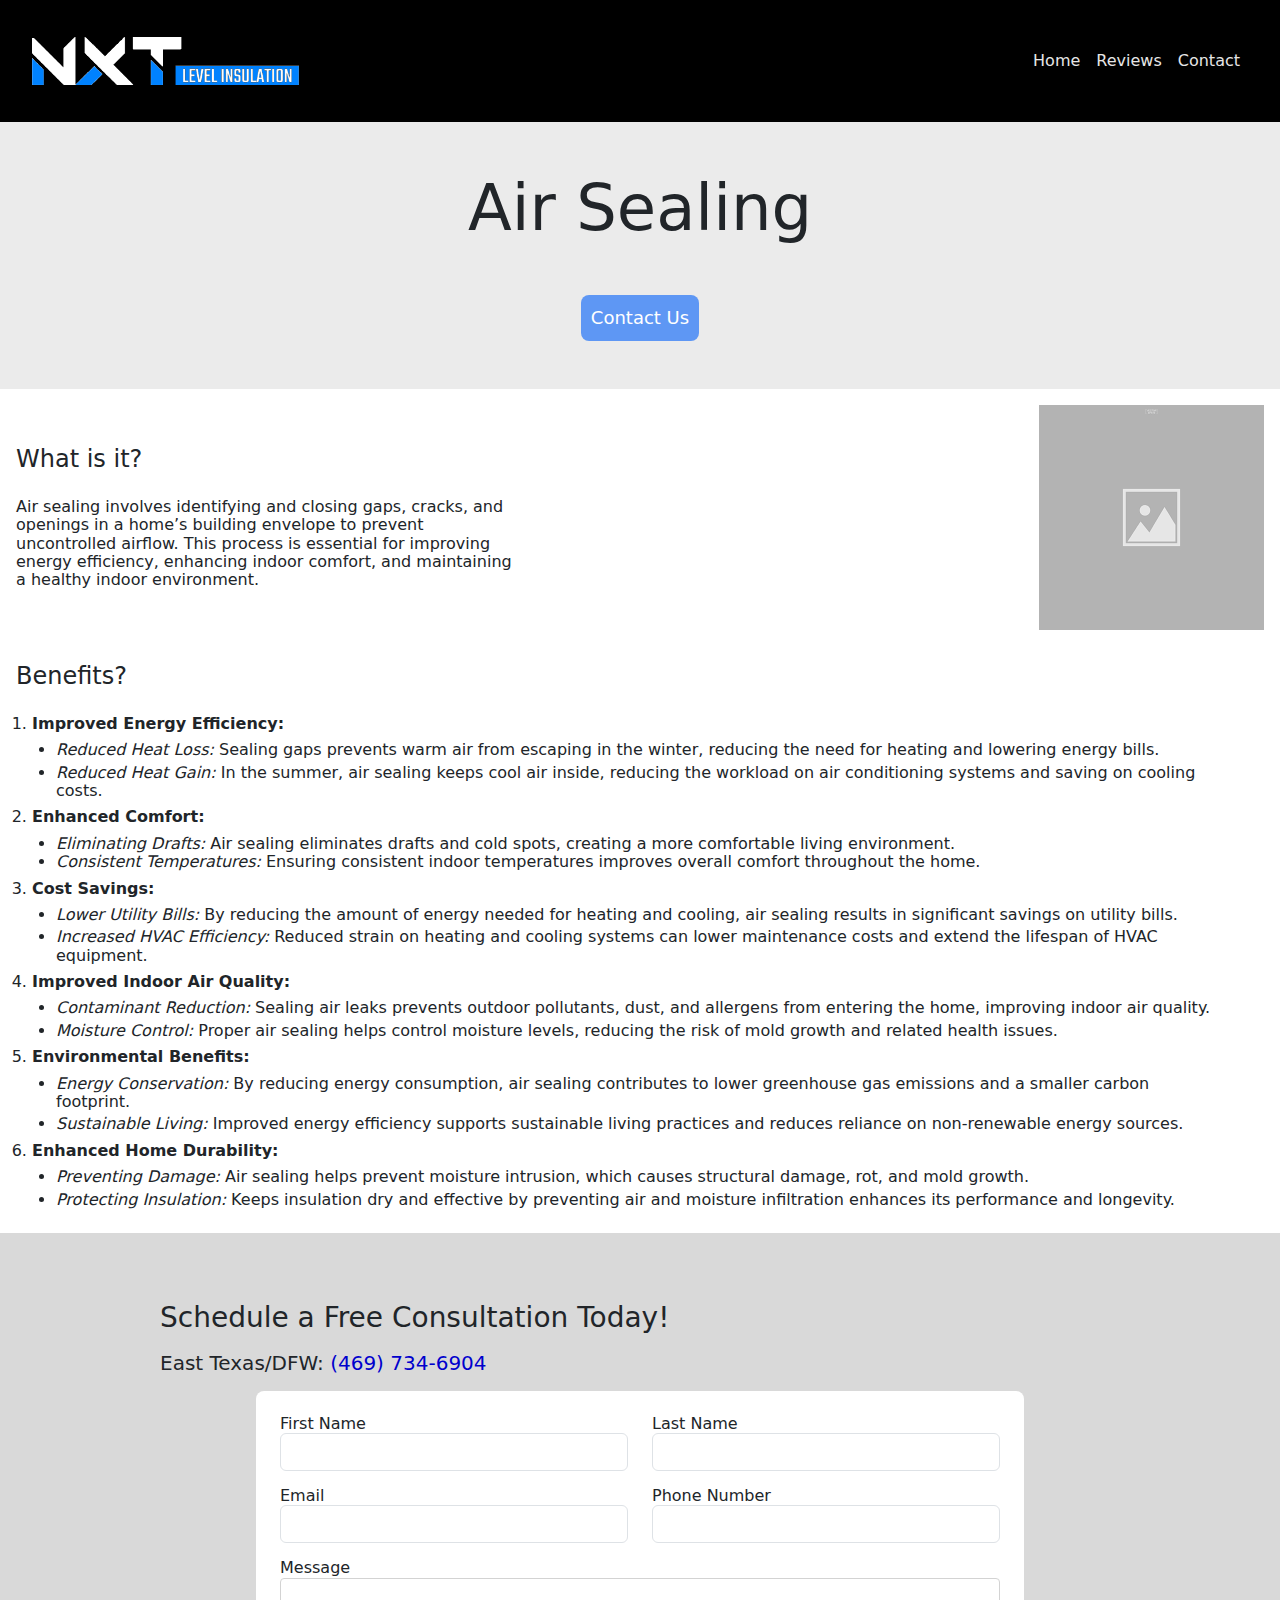
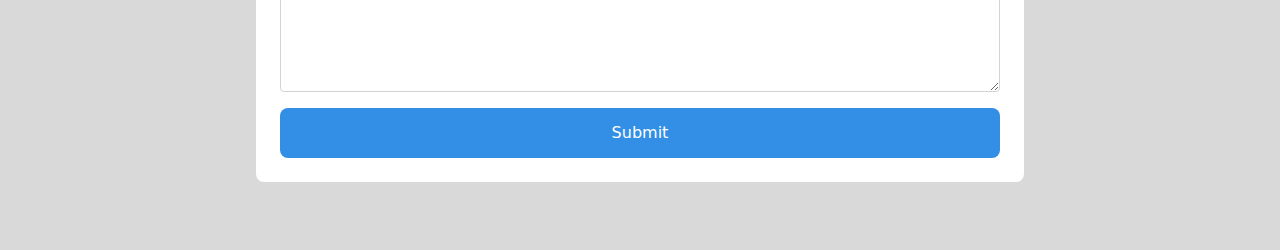
<file: services/air_sealing.html>
<!DOCTYPE html>
<html lang="en">
  <head>
    <meta charset="UTF-8" />
    <meta name="viewport" content="width=device-width, initial-scale=1.0" />
    <title>Air Sealing</title>
    <meta name="description" content="Air Sealing for NXT Level Insulation" />
    <link
      href="../bootstrap-5.3.3-dist/css/bootstrap.min.css"
      media="all"
      rel="stylesheet"
    />
    <link rel="stylesheet" href="../output.css" />
    <link rel="stylesheet" href="../normalize.css" />
    <link rel="stylesheet" href="../style.css" />
  </head>

  <body>
    <nav
      class="navbar navbar-expand-md navbar-dark"
      style="position: sticky; margin-bottom: 0"
    >
      <a class="navbar-brand" href="http://127.0.0.1:5500/index.html">
        <img
          id="main_logo"
          src="../Assets/Images/logo_white.png"
          alt="NXT Level Insulation Logo"
          class="img-fluid"
        />
      </a>
      <button
        class="navbar-toggler"
        type="button"
        data-bs-toggle="collapse"
        data-bs-target="#navbarNav"
        aria-controls="navbarNav"
        aria-expanded="false"
        aria-label="Toggle navigation"
      >
        <span class="navbar-toggler-icon"></span>
      </button>
      <div class="collapse navbar-collapse" id="navbarNav">
        <ul class="navbar-nav ms-auto">
          <li class="nav-item">
            <a
              class="nav-link"
              style="color: rgb(230, 230, 230)"
              href="http://127.0.0.1:5500/index.html"
              >Home</a
            >
          </li>
          <li class="nav-item">
            <a
              class="nav-link"
              style="color: rgb(230, 230, 230)"
              href="http://127.0.0.1:5500/index.html"
              >Reviews</a
            >
          </li>
          <li class="nav-item">
            <a
              class="nav-link"
              style="color: rgb(230, 230, 230)"
              href="#contact_us_form"
              >Contact</a
            >
          </li>
        </ul>
      </div>
    </nav>

    <main>
      <div style="background-color: var(--dark-grey)">
        <h1 class="display-3 text-center m-0 p-5">Air Sealing</h1>
        <div class="text-center">
          <a class="btn bg-blue-500/80 contact_us mb-5" href="#contact_us_form">Contact Us</a>
        </div>
      </div>
      <div class="p-3 container d-flex justify-content-between gap-5">

        <div style="width: 40%;">
            <h3 class="fs-4 mb-4">What is it?</h3>
            <p>Air sealing involves identifying and closing gaps, cracks, and openings in a home’s building envelope to prevent uncontrolled airflow. This process is essential for improving energy efficiency, enhancing indoor comfort, and maintaining a healthy indoor environment.
            </p>
        </div>
        <div class="">
            <img src="../Assets/Images/placeholder.png" alt="">
        </div>
      </div>
      <div class="p-3 container">
        <h3 class="fs-4 mb-4">Benefits?</h3>
        <ol class="px-3" style="list-style: decimal;">
            <li>
                <strong>Improved Energy Efficiency:</strong>
                <ul class="px-4 py-2" style="list-style: disc;">
                    <li>
                        <em>Reduced Heat Loss:</em> Sealing gaps prevents warm air from escaping in the winter, reducing the need for heating and lowering energy bills.
                    </li>
                    <li class="pt-1"> 
                        <em>Reduced Heat Gain:</em> In the summer, air sealing keeps cool air inside, reducing the workload on air conditioning systems and saving on cooling costs.
                    </li>
                </ul>
            </li>
            <li>
                <strong>Enhanced Comfort:</strong>
                <ul class="px-4 py-2" style="list-style: disc;">
                    <li>
                        <em>Eliminating Drafts:</em> Air sealing eliminates drafts and cold spots, creating a more comfortable living environment.
                    </li>
                    <li>
                        <em>Consistent Temperatures:</em> Ensuring consistent indoor temperatures improves overall comfort throughout the home.
                    </li>
                </ul>
            </li>
            <li>
                <strong>Cost Savings:</strong>
                <ul class="px-4 py-2" style="list-style: disc;">
                    <li>
                        <em>Lower Utility Bills:</em> By reducing the amount of energy needed for heating and cooling, air sealing results in significant savings on utility bills.
                    </li>
                    <li class="pt-1"> 
                        <em>Increased HVAC Efficiency:</em> Reduced strain on heating and cooling systems can lower maintenance costs and extend the lifespan of HVAC equipment.
                    </li>
                </ul>
            </li>
            <li>
                <strong>Improved Indoor Air Quality:</strong>
                <ul class="px-4 py-2" style="list-style: disc;">
                    <li>
                        <em>Contaminant Reduction:</em> Sealing air leaks prevents outdoor pollutants, dust, and allergens from entering the home, improving indoor air quality.
                    </li>
                    <li class="pt-1"> 
                        <em>Moisture Control:</em> Proper air sealing helps control moisture levels, reducing the risk of mold growth and related health issues.
                    </li>
                </ul>
            </li>
            <li>
                <strong>Environmental Benefits:</strong>
                <ul class="px-4 py-2" style="list-style: disc;">
                    <li>
                        <em>Energy Conservation:</em> By reducing energy consumption, air sealing contributes to lower greenhouse gas emissions and a smaller carbon footprint.
                    </li>
                    <li class="pt-1"> 
                        <em>Sustainable Living:</em> Improved energy efficiency supports sustainable living practices and reduces reliance on non-renewable energy sources.
                    </li>
                </ul>
            </li>
            <li>
                <strong>Enhanced Home Durability:</strong>
                <ul class="px-4 py-2" style="list-style: disc;">
                    <li>
                        <em>Preventing Damage:</em> Air sealing helps prevent moisture intrusion, which causes structural damage, rot, and mold growth.
                    </li>
                    <li class="pt-1"> 
                        <em>Protecting Insulation:</em> Keeps insulation dry and effective by preventing air and moisture infiltration enhances its performance and longevity.
                    </li>
                </ul>
            </li>
        </ol>
      </div>
      <section id="contact_us_form" class="form_section">
        <div class="mx-auto" style="max-width: 60rem">
          <!-- Custom padding to align the heading with the form -->
          <h3 class="fs-3 mb-3 heading-aligned">
            Schedule a Free Consultation Today!
          </h3>
          <h4 class="fs-5 mb-3 heading-aligned">
            East Texas/DFW:
            <span style="color: mediumblue">(469) 734-6904</span>
          </h4>
          <div class="form_card">
            <div class="row">
              <div class="col-12 col-md-6 mb-3">
                <label for="fname">First Name</label>
                <input type="text" class="form-control" name="fname" />
              </div>
              <div class="col-12 col-md-6 mb-3">
                <label for="lname">Last Name</label>
                <input type="text" class="form-control" name="lname" />
              </div>
              <div class="col-12 col-md-6 mb-3">
                <label for="email">Email</label>
                <input type="email" class="form-control" name="email" />
              </div>
              <div class="col-12 col-md-6 mb-3">
                <label for="phone">Phone Number</label>
                <input type="tel" class="form-control" name="phone" />
              </div>
              <div class="col-12 mb-3">
                <label for="message">Message</label>
                <textarea
                  id="message_id"
                  class="form-control"
                  name="message"
                  rows="4"
                ></textarea>
              </div>
            </div>
            <div class="text-center">
              <button
                class="btn submit w-100"
                onmouseover="turnBlack(this)"
                onmouseout="turnBlue(this)"
              >
                Submit
              </button>
            </div>
          </div>
        </div>
      </section>
    </main>

    <script src="../script.js"></script>
    <script src="https://cdn.jsdelivr.net/npm/@popperjs/core@2.11.7/dist/umd/popper.min.js"></script>
    <script src="https://cdn.jsdelivr.net/npm/bootstrap@5.3.3/dist/js/bootstrap.min.js"></script>
  </body>
</html>
</file>
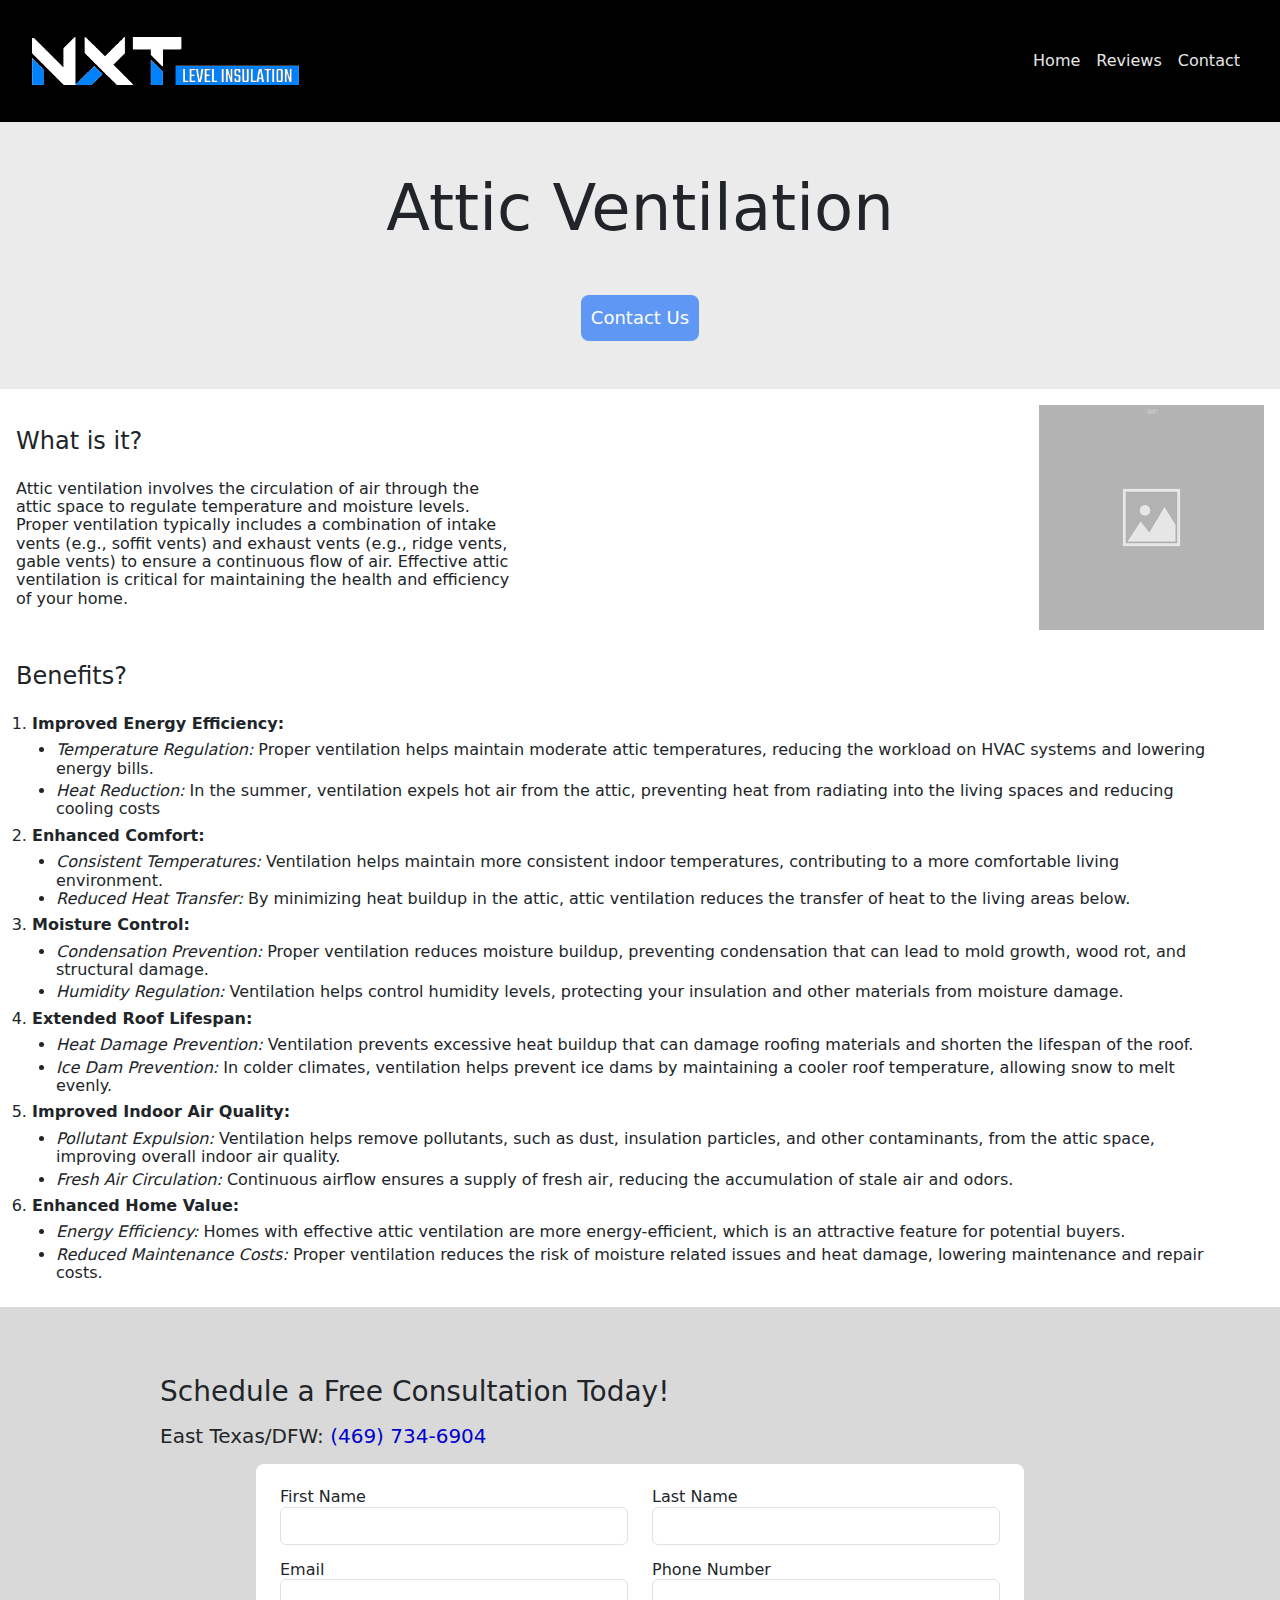
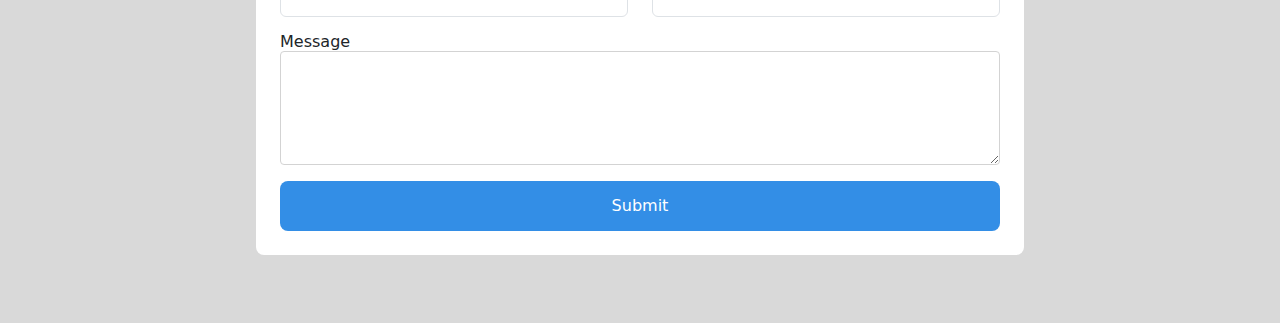
<file: services/attic_ventilation.html>
<!DOCTYPE html>
<html lang="en">
  <head>
    <meta charset="UTF-8" />
    <meta name="viewport" content="width=device-width, initial-scale=1.0" />
    <title>Insulation Removal</title>
    <meta name="description" content="Insulation Removal for NXT Level Insulation" />
    <link
      href="../bootstrap-5.3.3-dist/css/bootstrap.min.css"
      media="all"
      rel="stylesheet"
    />
    <link rel="stylesheet" href="../output.css" />
    <link rel="stylesheet" href="../normalize.css" />
    <link rel="stylesheet" href="../style.css" />
  </head>

  <body>
    <nav
      class="navbar navbar-expand-md navbar-dark"
      style="position: sticky; margin-bottom: 0"
    >
      <a class="navbar-brand" href="http://127.0.0.1:5500/index.html">
        <img
          id="main_logo"
          src="../Assets/Images/logo_white.png"
          alt="NXT Level Insulation Logo"
          class="img-fluid"
        />
      </a>
      <button
        class="navbar-toggler"
        type="button"
        data-bs-toggle="collapse"
        data-bs-target="#navbarNav"
        aria-controls="navbarNav"
        aria-expanded="false"
        aria-label="Toggle navigation"
      >
        <span class="navbar-toggler-icon"></span>
      </button>
      <div class="collapse navbar-collapse" id="navbarNav">
        <ul class="navbar-nav ms-auto">
          <li class="nav-item">
            <a
              class="nav-link"
              style="color: rgb(230, 230, 230)"
              href="http://127.0.0.1:5500/index.html"
              >Home</a
            >
          </li>
          <li class="nav-item">
            <a
              class="nav-link"
              style="color: rgb(230, 230, 230)"
              href="http://127.0.0.1:5500/index.html"
              >Reviews</a
            >
          </li>
          <li class="nav-item">
            <a
              class="nav-link"
              style="color: rgb(230, 230, 230)"
              href="#contact_us_form"
              >Contact</a
            >
          </li>
        </ul>
      </div>
    </nav>

    <main>
      <div style="background-color: var(--dark-grey)">
        <h1 class="display-3 text-center m-0 p-5">Attic Ventilation</h1>
        <div class="text-center">
          <a class="btn bg-blue-500/80 contact_us mb-5" href="#contact_us_form">Contact Us</a>
        </div>
      </div>
      <div class="p-3 container d-flex justify-content-between gap-5">

        <div style="width: 40%;">
            <h3 class="fs-4 mb-4">What is it?</h3>
            <p>Attic ventilation involves the circulation of air through the attic space to regulate temperature and moisture levels. Proper ventilation typically includes a combination of intake vents (e.g., soffit vents) and exhaust vents (e.g., ridge vents, gable vents) to ensure a continuous flow of air. Effective attic ventilation is critical for maintaining the health and efficiency of your home.
            </p>
        </div>
        <div class="">
            <img src="../Assets/Images/placeholder.png" alt="">
        </div>
      </div>
      <div class="p-3 container">
        <h3 class="fs-4 mb-4">Benefits?</h3>
        <ol class="px-3" style="list-style: decimal;">
            <li>
                <strong>Improved Energy Efficiency:</strong>
                <ul class="px-4 py-2" style="list-style: disc;">
                    <li>
                        <em>Temperature Regulation:</em> Proper ventilation helps maintain moderate attic temperatures, reducing the workload on HVAC systems and lowering energy bills.
                    </li>
                    <li class="pt-1"> 
                        <em>Heat Reduction:</em> In the summer, ventilation expels hot air from the attic, preventing heat from radiating into the living spaces and reducing cooling costs
                    </li>
                </ul>
            </li>
            <li>
                <strong>Enhanced Comfort:</strong>
                <ul class="px-4 py-2" style="list-style: disc;">
                    <li>
                        <em>Consistent Temperatures:</em> Ventilation helps maintain more consistent indoor temperatures, contributing to a more comfortable living environment.
                    </li>
                    <li>
                        <em>Reduced Heat Transfer:</em> By minimizing heat buildup in the attic, attic ventilation reduces the transfer of heat to the living areas below.
                    </li>
                </ul>
            </li>
            <li>
                <strong>Moisture Control:</strong>
                <ul class="px-4 py-2" style="list-style: disc;">
                    <li>
                        <em>Condensation Prevention:</em> Proper ventilation reduces moisture buildup, preventing condensation that can lead to mold growth, wood rot, and structural damage.
                    </li>
                    <li class="pt-1"> 
                        <em>Humidity Regulation:</em> Ventilation helps control humidity levels, protecting your insulation and other materials from moisture damage.
                    </li>
                </ul>
            </li>
            <li>
                <strong>Extended Roof Lifespan:</strong>
                <ul class="px-4 py-2" style="list-style: disc;">
                    <li>
                        <em>Heat Damage Prevention:</em> Ventilation prevents excessive heat buildup that can damage roofing materials and shorten the lifespan of the roof.
                    </li>
                    <li class="pt-1"> 
                        <em>Ice Dam Prevention:</em> In colder climates, ventilation helps prevent ice dams by maintaining a cooler roof temperature, allowing snow to melt evenly.
                    </li>
                </ul>
            </li>
            <li>
                <strong>Improved Indoor Air Quality:</strong>
                <ul class="px-4 py-2" style="list-style: disc;">
                    <li>
                        <em>Pollutant Expulsion:</em> Ventilation helps remove pollutants, such as dust, insulation particles, and other contaminants, from the attic space, improving overall indoor air quality.
                    </li>
                    <li class="pt-1"> 
                        <em>Fresh Air Circulation:</em> Continuous airflow ensures a supply of fresh air, reducing the accumulation of stale air and odors.
                    </li>
                </ul>
            </li>
            <li>
                <strong>Enhanced Home Value:</strong>
                <ul class="px-4 py-2" style="list-style: disc;">
                    <li>
                        <em>Energy Efficiency:</em> Homes with effective attic ventilation are more energy-efficient, which is an attractive feature for potential buyers.
                    </li>
                    <li class="pt-1"> 
                        <em>Reduced Maintenance Costs:</em> Proper ventilation reduces the risk of moisture related issues and heat damage, lowering maintenance and repair costs.
                    </li>
                </ul>
            </li>
        </ol>
      </div>
      <section id="contact_us_form" class="form_section">
        <div class="mx-auto" style="max-width: 60rem">
          <!-- Custom padding to align the heading with the form -->
          <h3 class="fs-3 mb-3 heading-aligned">
            Schedule a Free Consultation Today!
          </h3>
          <h4 class="fs-5 mb-3 heading-aligned">
            East Texas/DFW:
            <span style="color: mediumblue">(469) 734-6904</span>
          </h4>
          <div class="form_card">
            <div class="row">
              <div class="col-12 col-md-6 mb-3">
                <label for="fname">First Name</label>
                <input type="text" class="form-control" name="fname" />
              </div>
              <div class="col-12 col-md-6 mb-3">
                <label for="lname">Last Name</label>
                <input type="text" class="form-control" name="lname" />
              </div>
              <div class="col-12 col-md-6 mb-3">
                <label for="email">Email</label>
                <input type="email" class="form-control" name="email" />
              </div>
              <div class="col-12 col-md-6 mb-3">
                <label for="phone">Phone Number</label>
                <input type="tel" class="form-control" name="phone" />
              </div>
              <div class="col-12 mb-3">
                <label for="message">Message</label>
                <textarea
                  id="message_id"
                  class="form-control"
                  name="message"
                  rows="4"
                ></textarea>
              </div>
            </div>
            <div class="text-center">
              <button
                class="btn submit w-100"
                onmouseover="turnBlack(this)"
                onmouseout="turnBlue(this)"
              >
                Submit
              </button>
            </div>
          </div>
        </div>
      </section>
    </main>

    <script src="../script.js"></script>
    <script src="https://cdn.jsdelivr.net/npm/@popperjs/core@2.11.7/dist/umd/popper.min.js"></script>
    <script src="https://cdn.jsdelivr.net/npm/bootstrap@5.3.3/dist/js/bootstrap.min.js"></script>
  </body>
</html>
</file>
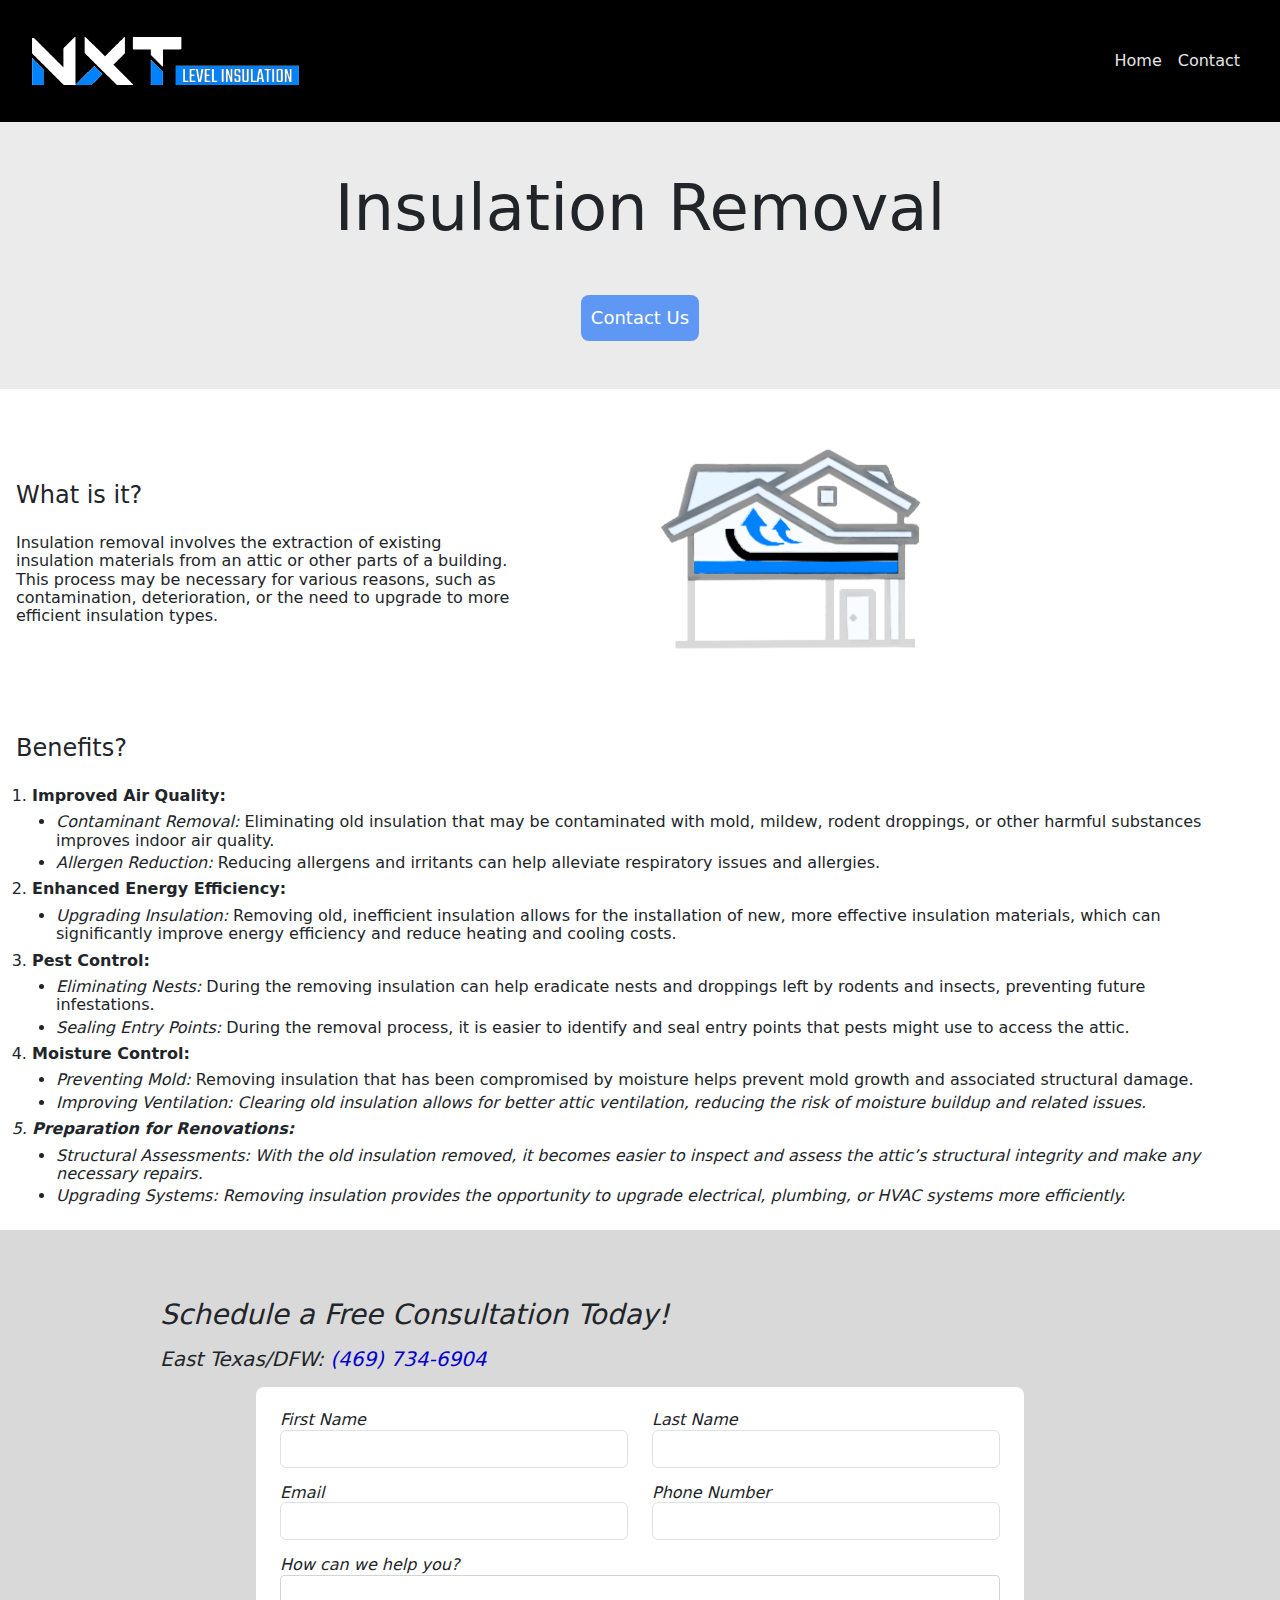
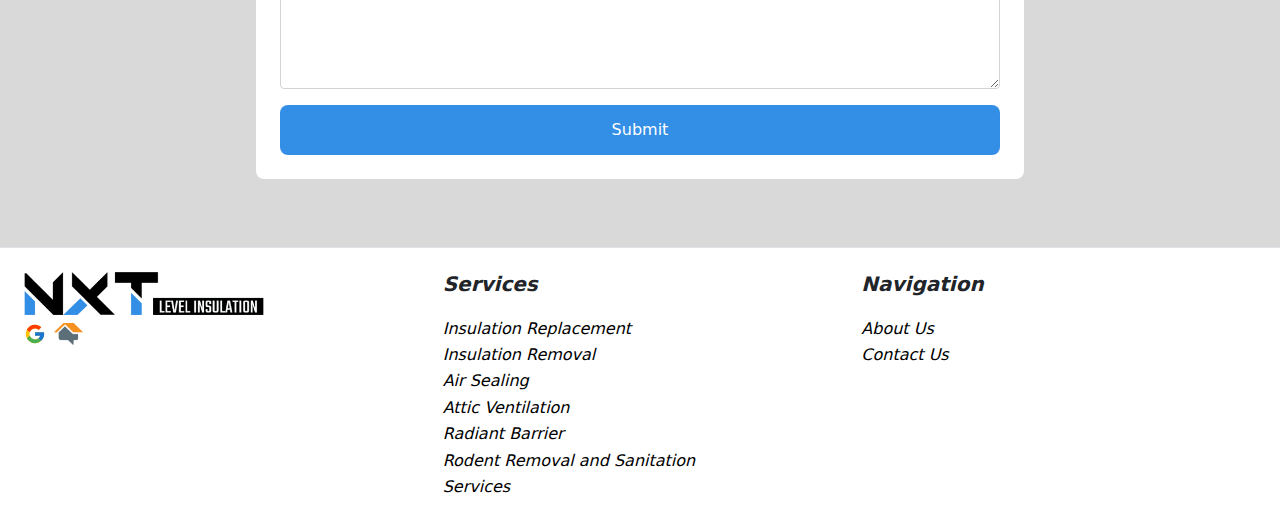
<file: services/insulation_removal.html>
<!DOCTYPE html>
<html lang="en">
  <head>
    <meta charset="UTF-8" />
    <meta name="viewport" content="width=device-width, initial-scale=1.0" />
    <title>Insulation Removal</title>
    <meta name="description" content="Insulation Removal for NXT Level Insulation" />
    <link
      href="../bootstrap-5.3.3-dist/css/bootstrap.min.css"
      media="all"
      rel="stylesheet"
    />
    <link rel="stylesheet" href="../output.css" />
    <link rel="stylesheet" href="../normalize.css" />
    <link rel="stylesheet" href="../style.css" />
  </head>

  <body>
    <nav
      class="navbar navbar-expand-md navbar-dark"
      style="position: sticky; margin-bottom: 0"
    >
      <a class="navbar-brand" href="http://127.0.0.1:5500/index.html">
        <img
          id="main_logo"
          src="../Assets/Images/logo_white.png"
          alt="NXT Level Insulation Logo"
          class="img-fluid"
        />
      </a>
      <button
        class="navbar-toggler"
        type="button"
        data-bs-toggle="collapse"
        data-bs-target="#navbarNav"
        aria-controls="navbarNav"
        aria-expanded="false"
        aria-label="Toggle navigation"
      >
        <span class="navbar-toggler-icon"></span>
      </button>
      <div class="collapse navbar-collapse" id="navbarNav">
        <ul class="navbar-nav ms-auto">
          <li class="nav-item">
            <a
              class="nav-link"
              style="color: rgb(230, 230, 230)"
              href="http://127.0.0.1:5500/index.html"
              >Home</a
            >
          </li>
          <!-- <li class="nav-item">
            <a
              class="nav-link"
              style="color: rgb(230, 230, 230)"
              href="http://127.0.0.1:5500/index.html"
              >Reviews</a
            >
          </li> -->
          <li class="nav-item">
            <a
              class="nav-link"
              style="color: rgb(230, 230, 230)"
              href="#contact_us_form"
              >Contact</a
            >
          </li>
        </ul>
      </div>
    </nav>

    <main>
      <div style="background-color: var(--dark-grey)">
        <h1 class="display-3 text-center m-0 p-5">Insulation Removal</h1>
        <div class="text-center">
          <a class="btn bg-blue-500/80 contact_us mb-5" href="#contact_us_form">Contact Us</a>
        </div>
      </div>
      <div class="p-3 container d-flex justify-content-between gap-5">

        <div class="" style="width: 40%;">
            <h3 class="fs-4 mb-4">What is it?</h3>
            <p>Insulation removal involves the extraction of existing insulation materials from an attic or other parts of a building. This process may be necessary for various reasons, such as contamination, deterioration, or the need to upgrade to more efficient insulation types.
            </p>
        </div>
        <div class="w-50" >
            <img style="max-height: 30rem" src="../Assets/Icons/removal_icon.png" alt="Insulation Removal Service Icon">
        </div>
      </div>
      <div class="p-3 container">
        <h3 class="fs-4 mb-4">Benefits?</h3>
        <ol class="px-3" style="list-style: decimal;">
            <li>
                <strong>Improved Air Quality:</strong>
                <ul class="px-4 py-2" style="list-style: disc;">
                    <li>
                        <em>Contaminant Removal:</em> Eliminating old insulation that may be contaminated with mold, mildew, rodent droppings, or other harmful substances improves indoor air quality.
                    </li>
                    <li class="pt-1"> 
                        <em>Allergen Reduction:</em> Reducing allergens and irritants can help alleviate respiratory issues and allergies.
                    </li>
                </ul>
            </li>
            <li>
                <strong>Enhanced Energy Efficiency:</strong>
                <ul class="px-4 py-2" style="list-style: disc;">
                    <li>
                        <em>Upgrading Insulation:</em> Removing old, inefficient insulation allows for the installation of new, more effective insulation materials, which can significantly improve energy efficiency and reduce heating and cooling costs.
                    </li>
                </ul>
            </li>
            <li>
                <strong>Pest Control:</strong>
                <ul class="px-4 py-2" style="list-style: disc;">
                    <li>
                        <em>Eliminating Nests:</em> During the removing insulation can help eradicate nests and droppings left by rodents and insects, preventing future infestations.
                    </li>
                    <li class="pt-1"> 
                        <em>Sealing Entry Points:</em> During the removal process, it is easier to identify and seal entry points that pests might use to access the attic.
                    </li>
                </ul>
            </li>
            <li>
                <strong>Moisture Control:</strong>
                <ul class="px-4 py-2" style="list-style: disc;">
                    <li>
                        <em>Preventing Mold:</em> Removing insulation that has been compromised by moisture helps prevent mold growth and associated structural damage.
                    </li>
                    <li class="pt-1"> 
                        <em>Improving Ventilation:</strong> Clearing old insulation allows for better attic ventilation, reducing the risk of moisture buildup and related issues.
                    </li>
                </ul>
            </li>
            <li>
                <strong>Preparation for Renovations:</strong>
                <ul class="px-4 py-2" style="list-style: disc;">
                    <li>
                        <em>Structural Assessments:</strong> With the old insulation removed, it becomes easier to inspect and assess the attic’s structural integrity and make any necessary repairs.
                    </li>
                    <li class="pt-1"> 
                        <em>Upgrading Systems:</strong> Removing insulation provides the opportunity to upgrade electrical, plumbing, or HVAC systems more efficiently.
                    </li>
                </ul>
            </li>
        </ol>
      </div>
      <section id="contact_us_form" class="form_section">
        <div class="mx-auto" style="max-width: 60rem">
          <!-- Custom padding to align the heading with the form -->
          <h3 class="fs-3 mb-3 heading-aligned">
            Schedule a Free Consultation Today!
          </h3>
          <h4 class="fs-5 mb-3 heading-aligned">
            East Texas/DFW:
            <span style="color: mediumblue">(469) 734-6904</span>
          </h4>
          <form class="form_card"
                action="https://formspree.io/f/xrbgabzb"
                method="POST">
                    <div class="row">
                        <div class="col-12 col-md-6 mb-3">
                            <label for="fname">First Name</label>
                            <input type="text" class="form-control" name="fname">
                        </div>
                        <div class="col-12 col-md-6 mb-3">
                            <label for="lname">Last Name</label>
                            <input type="text" class="form-control" name="lname">
                        </div>
                        <div class="col-12 col-md-6 mb-3">
                            <label for="email">Email</label>
                            <input type="email" class="form-control" name="email">
                        </div>
                        <div class="col-12 col-md-6 mb-3">
                            <label for="phone">Phone Number</label>
                            <input type="tel" class="form-control" name="phone">
                        </div>
                        <div class="col-12 mb-3">
                            <label for="message">How can we help you?</label>
                            <textarea id="message_id" class="form-control" name="message" rows="4"></textarea>
                        </div>
                    </div>
                    <div class="text-center">
                        <button class="btn submit w-100" onmouseover="turnBlack(this)" onmouseout="turnBlue(this)">Submit</button>
                    </div>
                </form>
        </div>
      </section>
    </main>
    <footer class="border-top p-4">
      <div class="row">
          <div class="col-4">
              <img src="../Assets/Images/logo_black.png" alt="NXT Level Insulation Logo" style="max-width: 15rem;">
              <div class="d-flex justify-content-start gap-2">
              <a href="https://www.google.com/search?q=nxt+level+insulation+marshall+tx&sca_esv=5c282f3ea9179411&sxsrf=ADLYWIJVvdPZBnkcdA2aP6fVNrnjZ5I6Sg%3A1726460266094&ei=arHnZrOtBePIptQP8Lef8Qg&ved=0ahUKEwizioTXzcaIAxVjpIkEHfDbJ44Q4dUDCBA&uact=5&oq=nxt+level+insulation+marshall+tx&gs_lp=[base64]&sclient=gws-wiz-serp"><img src="../Assets/Images/google-logo.svg" alt="Google Icon - NXT Level Insulation Google Page" style="height: 1.4rem;" class="mt-2" on></a>
              <a href="https://www.homeadvisor.com/rated.TruBuildInsulation.137212787.html"><img src="../Assets/Images/pngfind.com-home-advisor-logo-png-5988144.png" alt="Home Advisor Icon - NXT Level Insulation Page" style="height: 1.4rem;" class="mt-2" on></a>
          </div>
          </div>
          <div class="col-4">
              <div class="mx-auto">
                  <h5 class="mb-4 fs-5 fw-semibold" >Services</h5>
                  <a class="d-block mb-2" style="text-decoration: none; color: black;" href="./services/insulation_replacement.html">Insulation Replacement</a>
                  <a class="d-block mb-2" style="text-decoration: none; color: black;" href="./services/insulation_removal.html">Insulation Removal</a>
                  <a class="d-block mb-2" style="text-decoration: none; color: black;" href="./services/air_sealing.html">Air Sealing</a>
                  <a class="d-block mb-2" style="text-decoration: none; color: black;" href="./services/attic_ventilation.html">Attic Ventilation</a>
                  <a class="d-block mb-2" style="text-decoration: none; color: black;" href="./services/radiant_barrier.html">Radiant Barrier</a>
                  <a class="d-block mb-2" style="text-decoration: none; color: black;" href="./services/rodent.html">Rodent Removal and Sanitation</a>
                  <a class="d-block mb-2" style="text-decoration: none; color: black;" href="./services/services.html">Services</a>
              </div>
          </div>
          <div class="col-4">
              <h5 class="mb-4 fs-5 fw-semibold" >Navigation</h5>
              <a class="d-block mb-2" style="text-decoration: none; color: black;" href="./about.html">About Us</a>
              <a class="d-block mb-2" style="text-decoration: none; color: black;" href="#contact_us_form">Contact Us</a>
          </div>
      </div>
  </footer>
    <script src="../script.js"></script>
    <script src="https://cdn.jsdelivr.net/npm/@popperjs/core@2.11.7/dist/umd/popper.min.js"></script>
    <script src="https://cdn.jsdelivr.net/npm/bootstrap@5.3.3/dist/js/bootstrap.min.js"></script>
  </body>
</html>
</file>
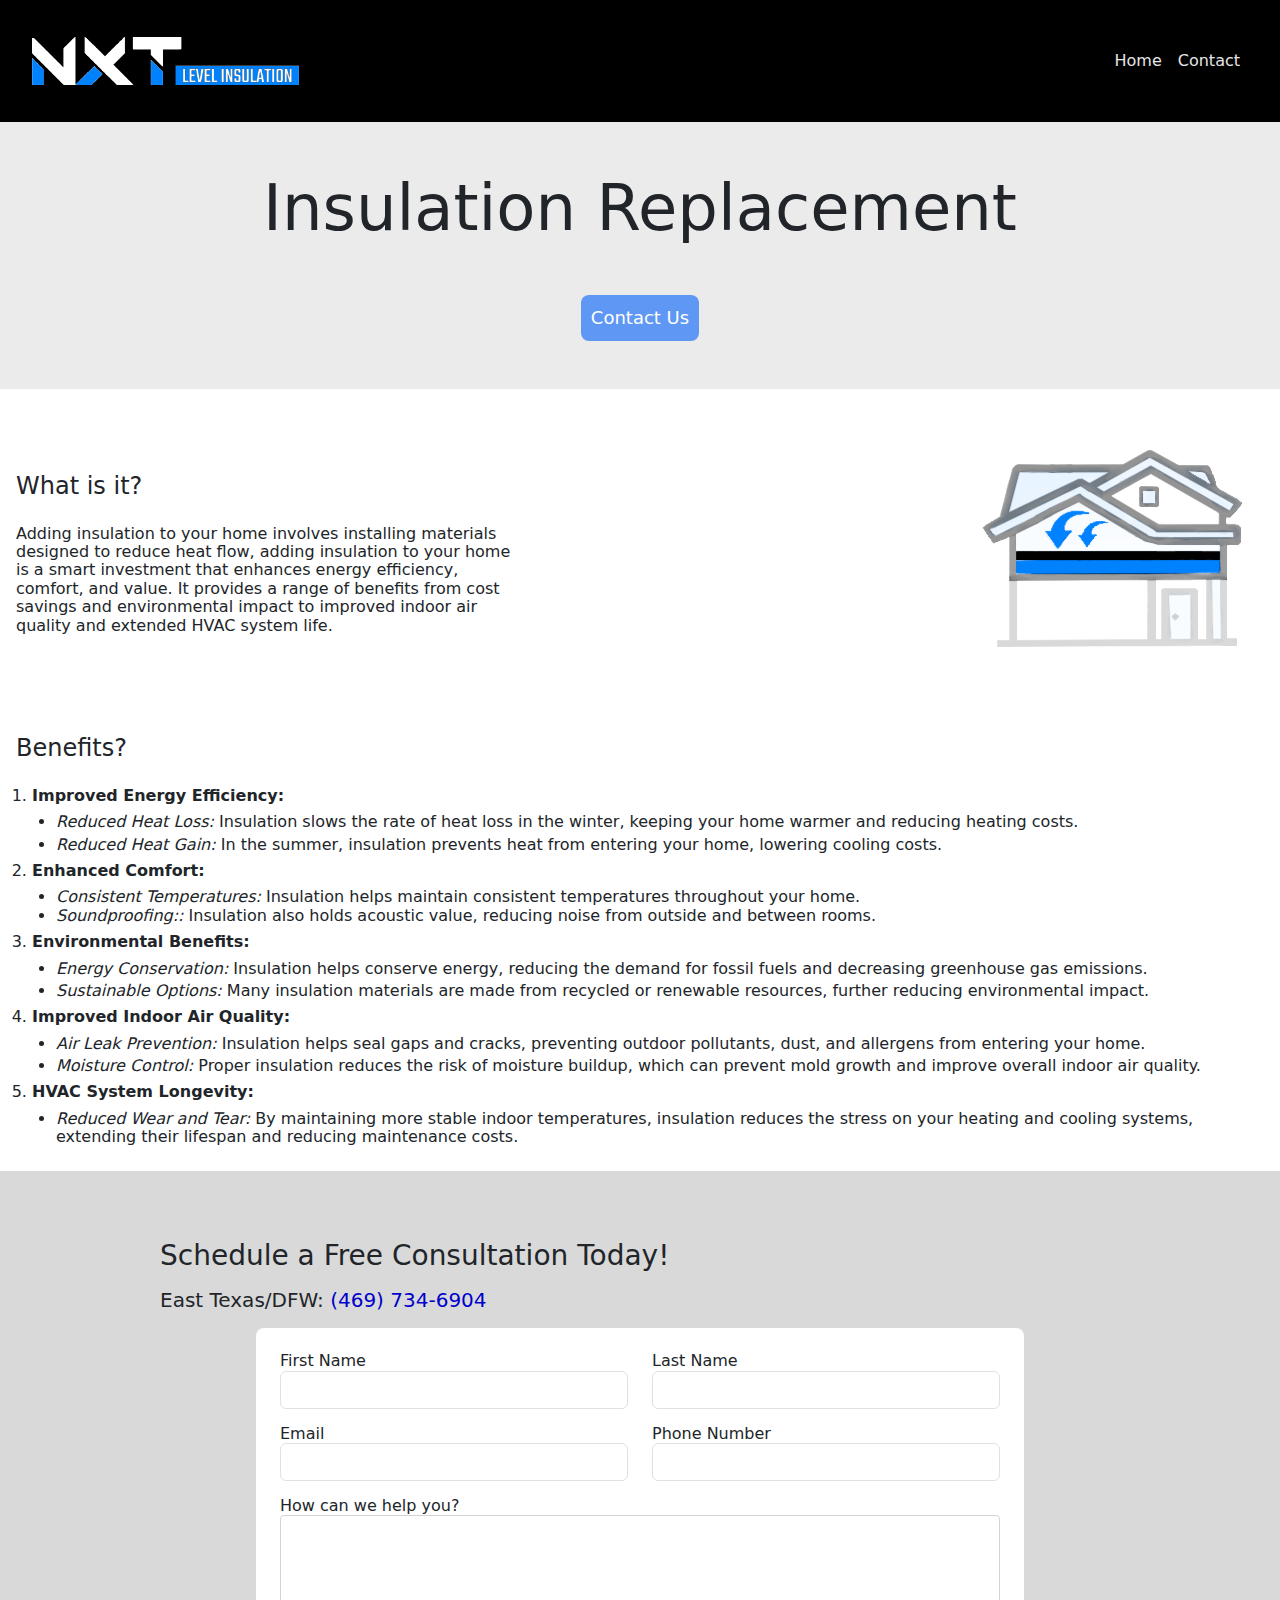
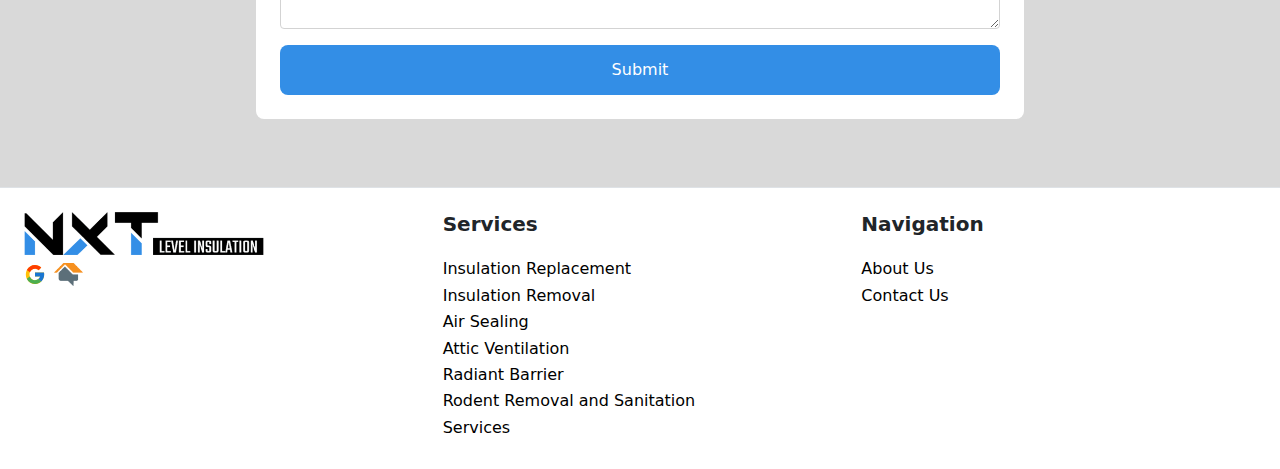
<file: services/insulation_replacement.html>
<!DOCTYPE html>
<html lang="en">
  <head>
    <meta charset="UTF-8" />
    <meta name="viewport" content="width=device-width, initial-scale=1.0" />
    <title>Insulation Replacement</title>
    <meta name="description" content="Insulation Replacement for NXT Level Insulation" />
    <link
      href="../bootstrap-5.3.3-dist/css/bootstrap.min.css"
      media="all"
      rel="stylesheet"
    />
    <link rel="stylesheet" href="../output.css" />
    <link rel="stylesheet" href="../normalize.css" />
    <link rel="stylesheet" href="../style.css" />
  </head>

  <body>
    <nav
      class="navbar navbar-expand-md navbar-dark"
      style="position: sticky; margin-bottom: 0"
    >
      <a class="navbar-brand" href="../index.html">
        <img
          id="main_logo"
          src="../Assets/Images/logo_white.png"
          alt="NXT Level Insulation Logo"
          class="img-fluid"
        />
      </a>
      <button
        class="navbar-toggler"
        type="button"
        data-bs-toggle="collapse"
        data-bs-target="#navbarNav"
        aria-controls="navbarNav"
        aria-expanded="false"
        aria-label="Toggle navigation"
      >
        <span class="navbar-toggler-icon"></span>
      </button>
      <div class="collapse navbar-collapse" id="navbarNav">
        <ul class="navbar-nav ms-auto">
          <li class="nav-item">
            <a
              class="nav-link"
              style="color: rgb(230, 230, 230)"
              href="../index.html"
              >Home</a
            >
          </li>
          <!-- <li class="nav-item">
            <a
              class="nav-link"
              style="color: rgb(230, 230, 230)"
              href="./index.html"
              >Reviews</a
            >
          </li> -->
          <li class="nav-item">
            <a
              class="nav-link"
              style="color: rgb(230, 230, 230)"
              href="#contact_us_form"
              >Contact</a
            >
          </li>
        </ul>
      </div>
    </nav>

    <main>
      <div style="background-color: var(--dark-grey)">
        <h1 class="display-3 text-center m-0 p-5">Insulation Replacement</h1>
        <div class="text-center">
          <a class="btn bg-blue-500/80 contact_us mb-5" href="#contact_us_form">Contact Us</a>
        </div>
      </div>
      <div class="p-3 container d-flex justify-content-between gap-5">

        <div style="width: 40%;">
            <h3 class="fs-4 mb-4">What is it?</h3>
            <p>Adding insulation to your home involves installing materials designed to reduce heat flow, adding insulation to your home is a smart investment that enhances energy efficiency, comfort, and value. It provides a range of benefits from cost savings and environmental impact to improved indoor air quality and extended HVAC system life.
            </p>
        </div>
        <div class="">
            <img style="max-height: 30rem" src="../Assets/Icons/replacement.png" alt="Insulation Service Icon">
        </div>
      </div>
      <div class="p-3 container">
        <h3 class="fs-4 mb-4">Benefits?</h3>
        <ol class="px-3" style="list-style: decimal;">
            <li>
                <strong>Improved Energy Efficiency:</strong>
                <ul class="px-4 py-2" style="list-style: disc;">
                    <li>
                        <em>Reduced Heat Loss:</em> Insulation slows the rate of heat loss in the winter, keeping your home warmer and reducing heating costs.
                    </li>
                    <li class="pt-1"> 
                        <em>Reduced Heat Gain:</em> In the summer, insulation prevents heat from entering your home, lowering cooling costs.
                    </li>
                </ul>
            </li>
            <li>
                <strong>Enhanced Comfort:</strong>
                <ul class="px-4 py-2" style="list-style: disc;">
                    <li>
                        <em>Consistent Temperatures:</em> Insulation helps maintain consistent temperatures throughout your home. 
                    </li>
                    <li>
                        <em>Soundproofing::</em> Insulation also holds acoustic value, reducing noise from outside and between rooms.
                    </li>
                </ul>
            </li>
            <li>
                <strong>Environmental Benefits:</strong>
                <ul class="px-4 py-2" style="list-style: disc;">
                    <li>
                        <em>Energy Conservation:</em> Insulation helps conserve energy, reducing the demand for fossil fuels and decreasing greenhouse gas emissions.
                    </li>
                    <li class="pt-1"> 
                        <em>Sustainable Options:</em> Many insulation materials are made from recycled or renewable resources, further reducing environmental impact.
                    </li>
                </ul>
            </li>
            <li>
                <strong>Improved Indoor Air Quality:</strong>
                <ul class="px-4 py-2" style="list-style: disc;">
                    <li>
                        <em>Air Leak Prevention:</em> Insulation helps seal gaps and cracks, preventing outdoor pollutants, dust, and allergens from entering your home.
                    </li>
                    <li class="pt-1"> 
                        <em>Moisture Control:</em> Proper insulation reduces the risk of moisture buildup, which can prevent mold growth and improve overall indoor air quality.
                    </li>
                </ul>
            </li>
            <li>
                <strong>HVAC System Longevity:</strong>
                <ul class="px-4 py-2" style="list-style: disc;">
                    <li>
                        <em>Reduced Wear and Tear:</em> By maintaining more stable indoor temperatures, insulation reduces the stress on your heating and cooling systems, extending their lifespan and reducing maintenance costs.
                    </li>
                </ul>
            </li>
        </ol>
      </div>
      <section id="contact_us_form" class="form_section">
        <div class="mx-auto" style="max-width: 60rem">
          <!-- Custom padding to align the heading with the form -->
          <h3 class="fs-3 mb-3 heading-aligned">
            Schedule a Free Consultation Today!
          </h3>
          <h4 class="fs-5 mb-3 heading-aligned">
            East Texas/DFW:
            <span style="color: mediumblue">(469) 734-6904</span>
          </h4>
          <form class="form_card"
                action="https://formspree.io/f/xrbgabzb"
                method="POST">
                    <div class="row">
                        <div class="col-12 col-md-6 mb-3">
                            <label for="fname">First Name</label>
                            <input type="text" class="form-control" name="fname">
                        </div>
                        <div class="col-12 col-md-6 mb-3">
                            <label for="lname">Last Name</label>
                            <input type="text" class="form-control" name="lname">
                        </div>
                        <div class="col-12 col-md-6 mb-3">
                            <label for="email">Email</label>
                            <input type="email" class="form-control" name="email">
                        </div>
                        <div class="col-12 col-md-6 mb-3">
                            <label for="phone">Phone Number</label>
                            <input type="tel" class="form-control" name="phone">
                        </div>
                        <div class="col-12 mb-3">
                            <label for="message">How can we help you?</label>
                            <textarea id="message_id" class="form-control" name="message" rows="4"></textarea>
                        </div>
                    </div>
                    <div class="text-center">
                        <button class="btn submit w-100" onmouseover="turnBlack(this)" onmouseout="turnBlue(this)">Submit</button>
                    </div>
                </form>
        </div>
      </section>
    </main>
    <footer class="border-top p-4">
      <div class="row">
          <div class="col-4">
              <img src="../Assets/Images/logo_black.png" alt="NXT Level Insulation Logo" style="max-width: 15rem;">
              <div class="d-flex justify-content-start gap-2">
              <a href="https://www.google.com/search?q=nxt+level+insulation+marshall+tx&sca_esv=5c282f3ea9179411&sxsrf=ADLYWIJVvdPZBnkcdA2aP6fVNrnjZ5I6Sg%3A1726460266094&ei=arHnZrOtBePIptQP8Lef8Qg&ved=0ahUKEwizioTXzcaIAxVjpIkEHfDbJ44Q4dUDCBA&uact=5&oq=nxt+level+insulation+marshall+tx&gs_lp=[base64]&sclient=gws-wiz-serp"><img src="../Assets/Images/google-logo.svg" alt="Google Icon - NXT Level Insulation Google Page" style="height: 1.4rem;" class="mt-2" on></a>
              <a href="https://www.homeadvisor.com/rated.TruBuildInsulation.137212787.html"><img src="../Assets/Images/pngfind.com-home-advisor-logo-png-5988144.png" alt="Home Advisor Icon - NXT Level Insulation Page" style="height: 1.4rem;" class="mt-2" on></a>
          </div>
          </div>
          <div class="col-4">
              <div class="mx-auto">
                  <h5 class="mb-4 fs-5 fw-semibold" >Services</h5>
                  <a class="d-block mb-2" style="text-decoration: none; color: black;" href="./insulation_replacement.html">Insulation Replacement</a>
                  <a class="d-block mb-2" style="text-decoration: none; color: black;" href="./insulation_removal.html">Insulation Removal</a>
                  <a class="d-block mb-2" style="text-decoration: none; color: black;" href="./air_sealing.html">Air Sealing</a>
                  <a class="d-block mb-2" style="text-decoration: none; color: black;" href="./attic_ventilation.html">Attic Ventilation</a>
                  <a class="d-block mb-2" style="text-decoration: none; color: black;" href="./radiant_barrier.html">Radiant Barrier</a>
                  <a class="d-block mb-2" style="text-decoration: none; color: black;" href="./rodent.html">Rodent Removal and Sanitation</a>
                  <a class="d-block mb-2" style="text-decoration: none; color: black;" href="./services.html">Services</a>
              </div>
          </div>
          <div class="col-4">
              <h5 class="mb-4 fs-5 fw-semibold" >Navigation</h5>
              <a class="d-block mb-2" style="text-decoration: none; color: black;" href="../about.html">About Us</a>
              <a class="d-block mb-2" style="text-decoration: none; color: black;" href="#contact_us_form">Contact Us</a>
          </div>
      </div>
  </footer>
    <script src="../script.js"></script>
    <script src="https://cdn.jsdelivr.net/npm/@popperjs/core@2.11.7/dist/umd/popper.min.js"></script>
    <script src="https://cdn.jsdelivr.net/npm/bootstrap@5.3.3/dist/js/bootstrap.min.js"></script>
  </body>
</html>
</file>
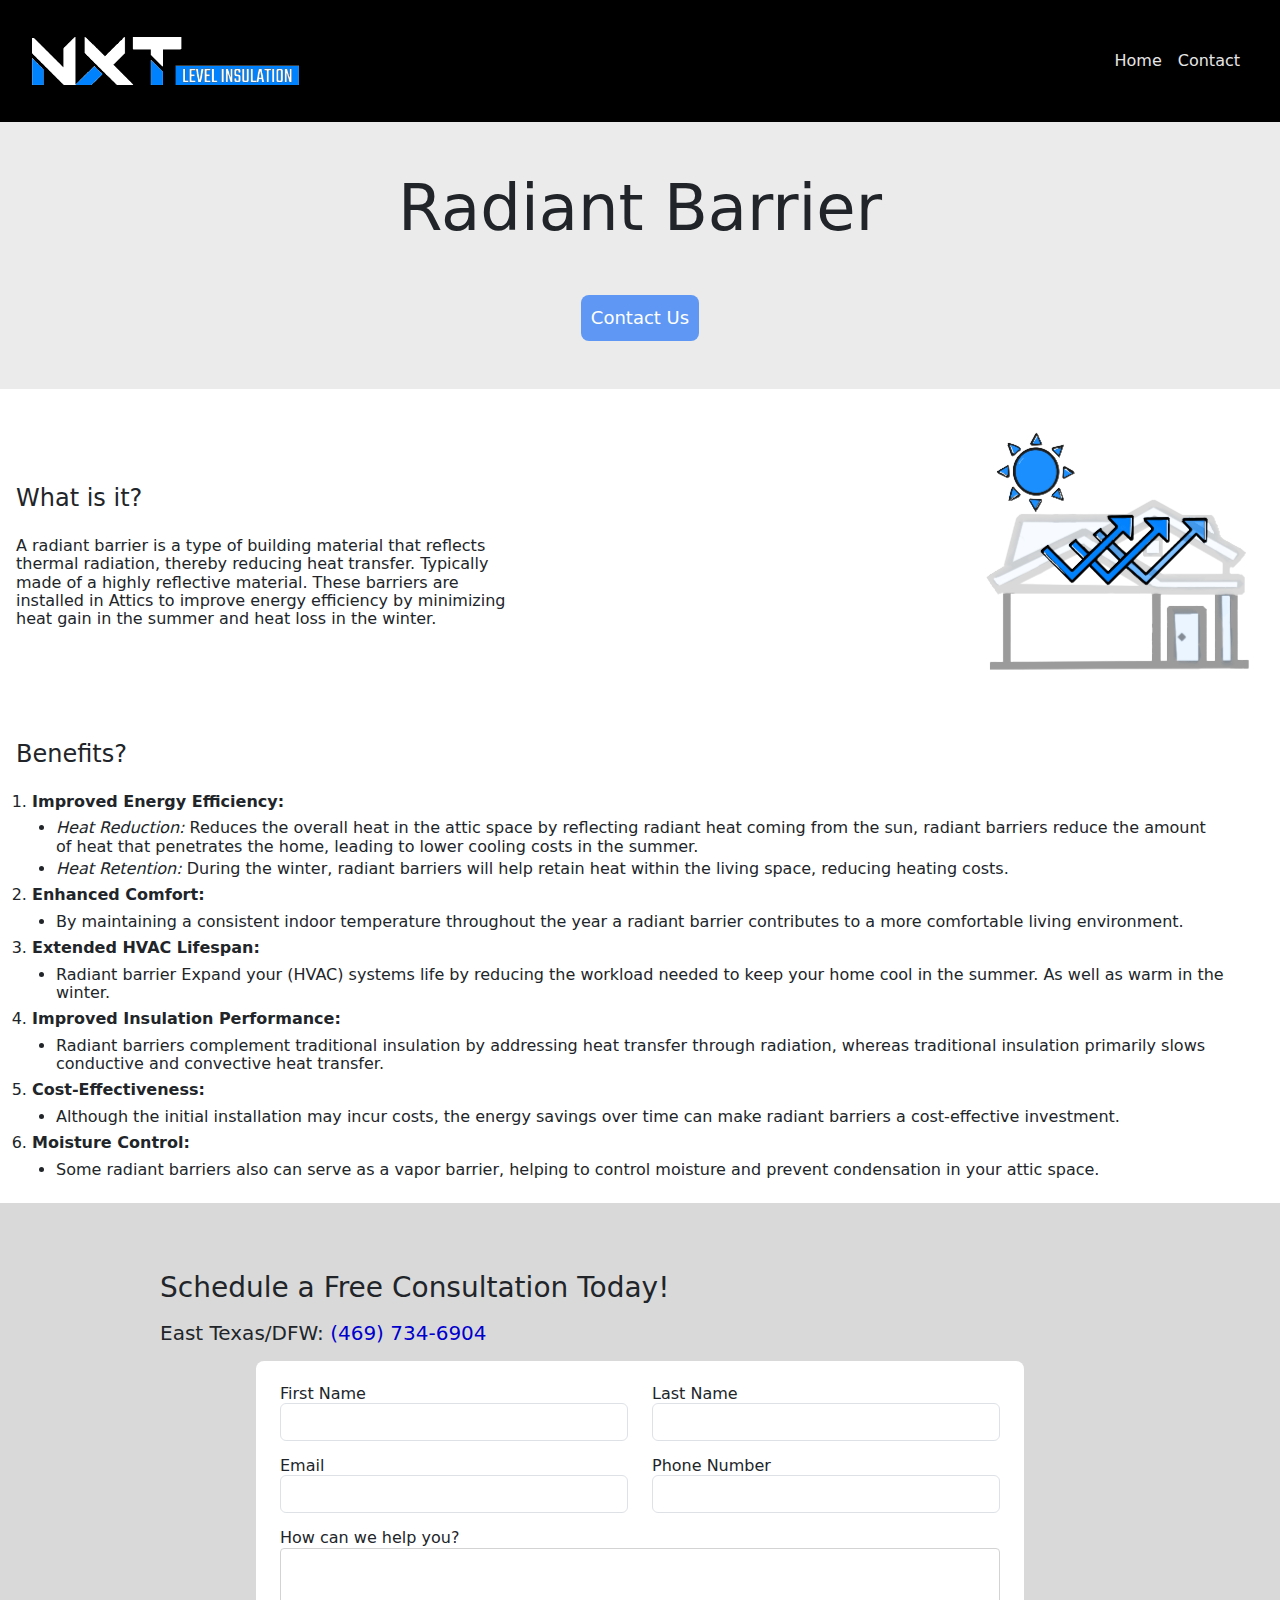
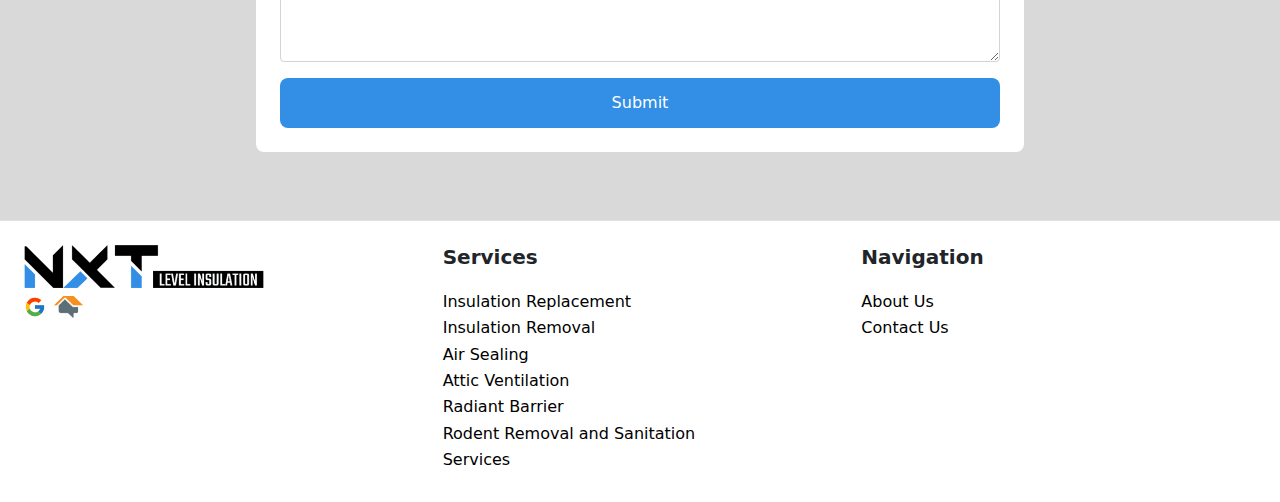
<file: services/radiant_barrier.html>
<!DOCTYPE html>
<html lang="en">
  <head>
    <meta charset="UTF-8" />
    <meta name="viewport" content="width=device-width, initial-scale=1.0" />
    <title>Radiant Barrier</title>
    <meta
      name="description"
      content="Radiant Barrier for NXT Level Insulation"
    />
    <link
      href="../bootstrap-5.3.3-dist/css/bootstrap.min.css"
      media="all"
      rel="stylesheet"
    />
    <link rel="stylesheet" href="../output.css" />
    <link rel="stylesheet" href="../normalize.css" />
    <link rel="stylesheet" href="../style.css" />
  </head>

  <body>
    <nav
      class="navbar navbar-expand-md navbar-dark"
      style="position: sticky; margin-bottom: 0"
    >
      <a class="navbar-brand" href="http://127.0.0.1:5500/index.html">
        <img
          id="main_logo"
          src="../Assets/Images/logo_white.png"
          alt="NXT Level Insulation Logo"
          class="img-fluid"
        />
      </a>
      <button
        class="navbar-toggler"
        type="button"
        data-bs-toggle="collapse"
        data-bs-target="#navbarNav"
        aria-controls="navbarNav"
        aria-expanded="false"
        aria-label="Toggle navigation"
      >
        <span class="navbar-toggler-icon"></span>
      </button>
      <div class="collapse navbar-collapse" id="navbarNav">
        <ul class="navbar-nav ms-auto">
          <li class="nav-item">
            <a
              class="nav-link"
              style="color: rgb(230, 230, 230)"
              href="http://127.0.0.1:5500/index.html"
              >Home</a
            >
          </li>
          <!-- <li class="nav-item">
            <a
              class="nav-link"
              style="color: rgb(230, 230, 230)"
              href="http://127.0.0.1:5500/index.html"
              >Reviews</a
            >
          </li> -->
          <li class="nav-item">
            <a
              class="nav-link"
              style="color: rgb(230, 230, 230)"
              href="#contact_us_form"
              >Contact</a
            >
          </li>
        </ul>
      </div>
    </nav>

    <main>
      <div style="background-color: var(--dark-grey)">
        <h1 class="display-3 text-center m-0 p-5">Radiant Barrier</h1>
        <div class="text-center">
          <a class="btn bg-blue-500/80 contact_us mb-5" href="#contact_us_form"
            >Contact Us</a
          >
        </div>
      </div>
      <div class="p-3 container d-flex justify-content-between gap-5">
        <div style="width: 40%">
          <h3 class="fs-4 mb-4">What is it?</h3>
          <p>
            A radiant barrier is a type of building material that reflects
            thermal radiation, thereby reducing heat transfer. Typically made of
            a highly reflective material. These barriers are installed in Attics
            to improve energy efficiency by minimizing heat gain in the summer
            and heat loss in the winter.
          </p>
        </div>
        <div class="">
          <img src="../Assets/Icons/radiant_icon.png" alt="Radiant Service Icon" />
        </div>
      </div>
      <div class="p-3 container">
        <h3 class="fs-4 mb-4">Benefits?</h3>
        <ol class="px-3" style="list-style: decimal">
          <li>
            <strong>Improved Energy Efficiency:</strong>
            <ul class="px-4 py-2" style="list-style: disc">
              <li>
                <em>Heat Reduction:</em> Reduces the overall heat in the attic
                space by reflecting radiant heat coming from the sun, radiant
                barriers reduce the amount of heat that penetrates the home,
                leading to lower cooling costs in the summer.
              </li>
              <li class="pt-1">
                <em>Heat Retention:</em> During the winter, radiant barriers
                will help retain heat within the living space, reducing heating
                costs.
              </li>
            </ul>
          </li>
          <li>
            <strong>Enhanced Comfort:</strong>
            <ul class="px-4 py-2" style="list-style: disc">
              <li>
                By maintaining a consistent indoor temperature throughout the
                year a radiant barrier contributes to a more comfortable living
                environment.
              </li>
            </ul>
          </li>
          <li>
            <strong>Extended HVAC Lifespan:</strong>
            <ul class="px-4 py-2" style="list-style: disc">
              <li>
                Radiant barrier Expand your (HVAC) systems life by reducing the
                workload needed to keep your home cool in the summer. As well as
                warm in the winter.
              </li>
            </ul>
          </li>
          <li>
            <strong>Improved Insulation Performance:</strong>
            <ul class="px-4 py-2" style="list-style: disc">
              <li>
                Radiant barriers complement traditional insulation by addressing
                heat transfer through radiation, whereas traditional insulation
                primarily slows conductive and convective heat transfer.
              </li>
            </ul>
          </li>
          <li>
            <strong>Cost-Effectiveness:</strong>
            <ul class="px-4 py-2" style="list-style: disc">
              <li>
                Although the initial installation may incur costs, the energy
                savings over time can make radiant barriers a cost-effective
                investment.
              </li>
            </ul>
          </li>
          <li>
            <strong>Moisture Control:</strong>
            <ul class="px-4 py-2" style="list-style: disc">
              <li>
                Some radiant barriers also can serve as a vapor barrier, helping
                to control moisture and prevent condensation in your attic
                space.
              </li>
            </ul>
          </li>
        </ol>
      </div>
      <section id="contact_us_form" class="form_section">
        <div class="mx-auto" style="max-width: 60rem">
          <!-- Custom padding to align the heading with the form -->
          <h3 class="fs-3 mb-3 heading-aligned">
            Schedule a Free Consultation Today!
          </h3>
          <h4 class="fs-5 mb-3 heading-aligned">
            East Texas/DFW:
            <span style="color: mediumblue">(469) 734-6904</span>
          </h4>
          <form
            class="form_card"
            action="https://formspree.io/f/xrbgabzb"
            method="POST"
          >
            <div class="row">
              <div class="col-12 col-md-6 mb-3">
                <label for="fname">First Name</label>
                <input type="text" class="form-control" name="fname" />
              </div>
              <div class="col-12 col-md-6 mb-3">
                <label for="lname">Last Name</label>
                <input type="text" class="form-control" name="lname" />
              </div>
              <div class="col-12 col-md-6 mb-3">
                <label for="email">Email</label>
                <input type="email" class="form-control" name="email" />
              </div>
              <div class="col-12 col-md-6 mb-3">
                <label for="phone">Phone Number</label>
                <input type="tel" class="form-control" name="phone" />
              </div>
              <div class="col-12 mb-3">
                <label for="message">How can we help you?</label>
                <textarea
                  id="message_id"
                  class="form-control"
                  name="message"
                  rows="4"
                ></textarea>
              </div>
            </div>
            <div class="text-center">
              <button
                class="btn submit w-100"
                onmouseover="turnBlack(this)"
                onmouseout="turnBlue(this)"
              >
                Submit
              </button>
            </div>
          </form>
        </div>
      </section>
    </main>
    <footer class="border-top p-4">
      <div class="row">
        <div class="col-4">
          <img
            src="../Assets/Images/logo_black.png"
            alt="NXT Level Insulation Logo"
            style="max-width: 15rem"
          />
          <div class="d-flex justify-content-start gap-2">
            <a
              href="https://www.google.com/search?q=nxt+level+insulation+marshall+tx&sca_esv=5c282f3ea9179411&sxsrf=ADLYWIJVvdPZBnkcdA2aP6fVNrnjZ5I6Sg%3A1726460266094&ei=arHnZrOtBePIptQP8Lef8Qg&ved=0ahUKEwizioTXzcaIAxVjpIkEHfDbJ44Q4dUDCBA&uact=5&oq=nxt+level+insulation+marshall+tx&gs_lp=[base64]&sclient=gws-wiz-serp"
              ><img
                src="../Assets/Images/google-logo.svg"
                alt="Google Icon - NXT Level Insulation Google Page"
                style="height: 1.4rem"
                class="mt-2"
                on
            /></a>
            <a
              href="https://www.homeadvisor.com/rated.TruBuildInsulation.137212787.html"
              ><img
                src="../Assets/Images/pngfind.com-home-advisor-logo-png-5988144.png"
                alt="Home Advisor Icon - NXT Level Insulation Page"
                style="height: 1.4rem"
                class="mt-2"
                on
            /></a>
          </div>
        </div>
        <div class="col-4">
          <div class="mx-auto">
            <h5 class="mb-4 fs-5 fw-semibold">Services</h5>
            <a
              class="d-block mb-2"
              style="text-decoration: none; color: black"
              href="./services/insulation_replacement.html"
              >Insulation Replacement</a
            >
            <a
              class="d-block mb-2"
              style="text-decoration: none; color: black"
              href="./services/insulation_removal.html"
              >Insulation Removal</a
            >
            <a
              class="d-block mb-2"
              style="text-decoration: none; color: black"
              href="./services/air_sealing.html"
              >Air Sealing</a
            >
            <a
              class="d-block mb-2"
              style="text-decoration: none; color: black"
              href="./services/attic_ventilation.html"
              >Attic Ventilation</a
            >
            <a
              class="d-block mb-2"
              style="text-decoration: none; color: black"
              href="./services/radiant_barrier.html"
              >Radiant Barrier</a
            >
            <a
              class="d-block mb-2"
              style="text-decoration: none; color: black"
              href="./services/rodent.html"
              >Rodent Removal and Sanitation</a
            >
            <a
              class="d-block mb-2"
              style="text-decoration: none; color: black"
              href="./services/services.html"
              >Services</a
            >
          </div>
        </div>
        <div class="col-4">
          <h5 class="mb-4 fs-5 fw-semibold">Navigation</h5>
          <a
            class="d-block mb-2"
            style="text-decoration: none; color: black"
            href="./about.html"
            >About Us</a
          >
          <a
            class="d-block mb-2"
            style="text-decoration: none; color: black"
            href="#contact_us_form"
            >Contact Us</a
          >
        </div>
      </div>
    </footer>
    <script src="../script.js"></script>
    <script src="https://cdn.jsdelivr.net/npm/@popperjs/core@2.11.7/dist/umd/popper.min.js"></script>
    <script src="https://cdn.jsdelivr.net/npm/bootstrap@5.3.3/dist/js/bootstrap.min.js"></script>
  </body>
</html>
</file>
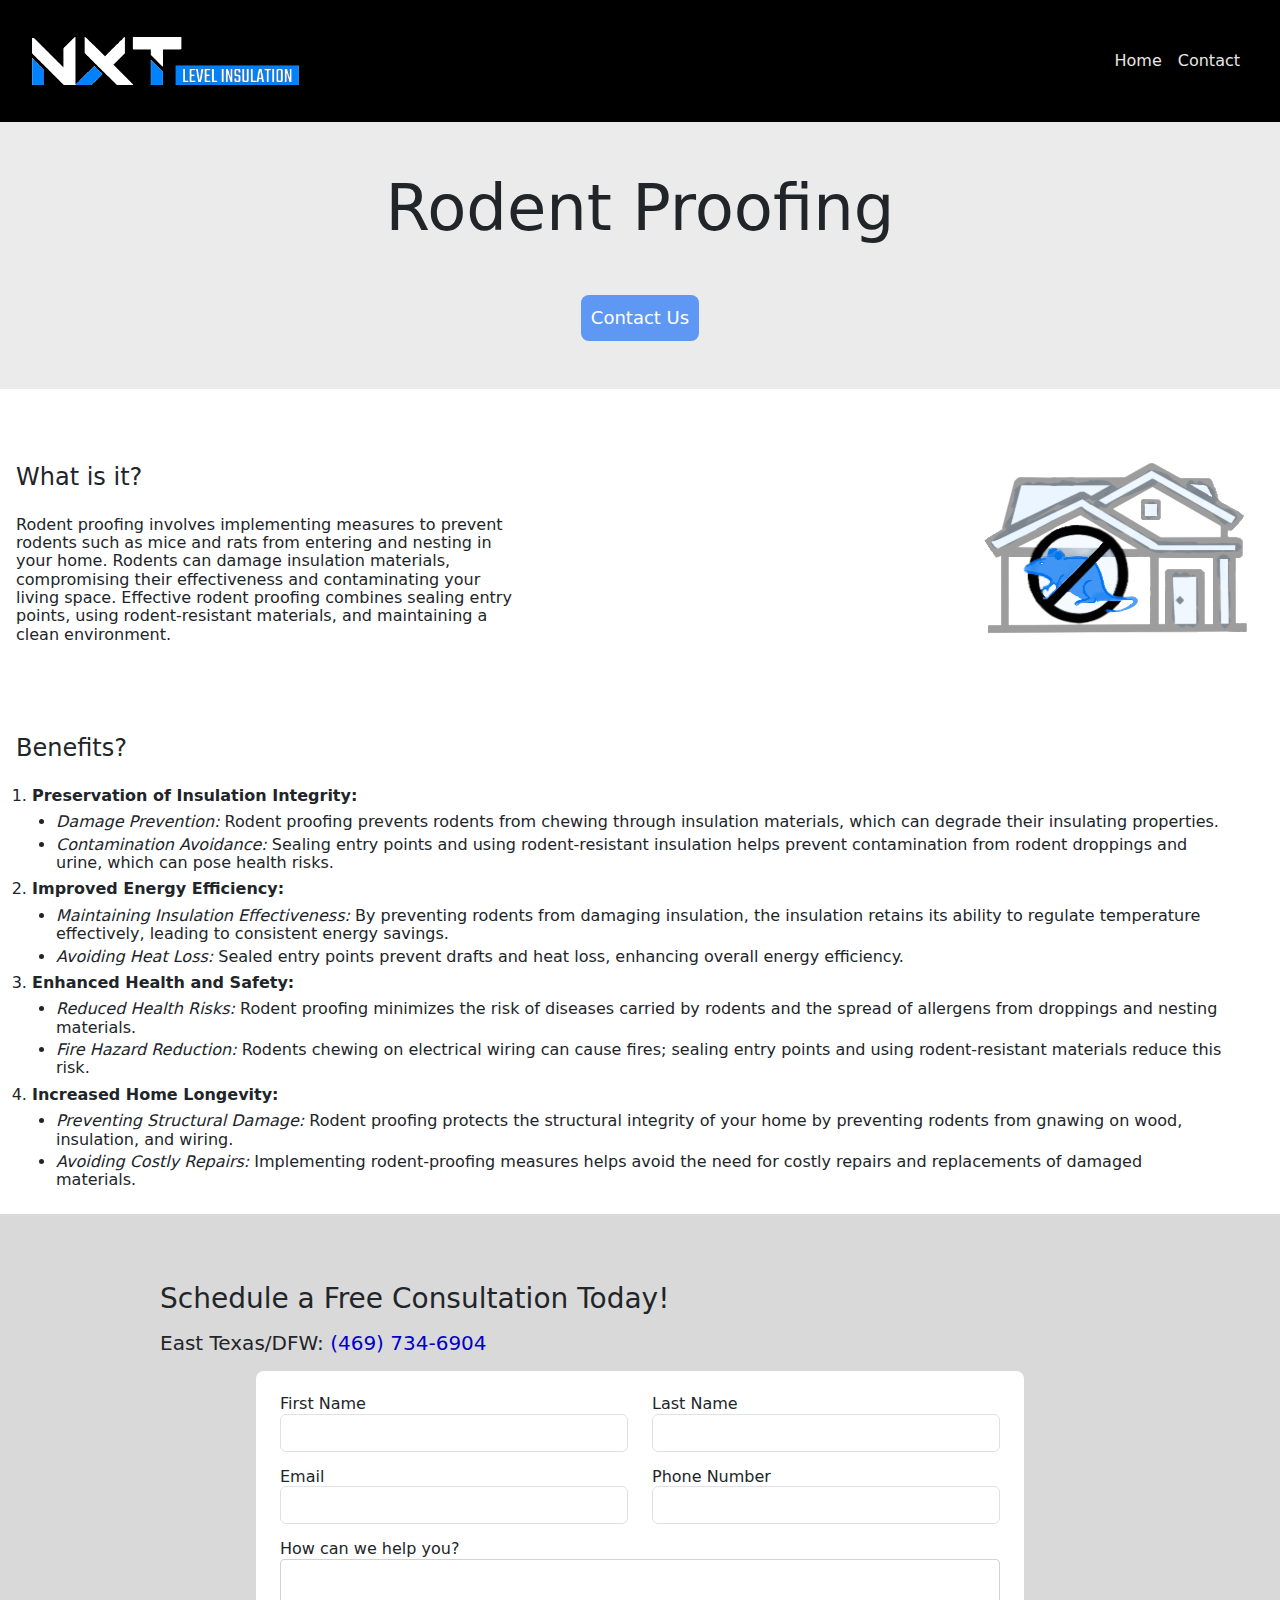
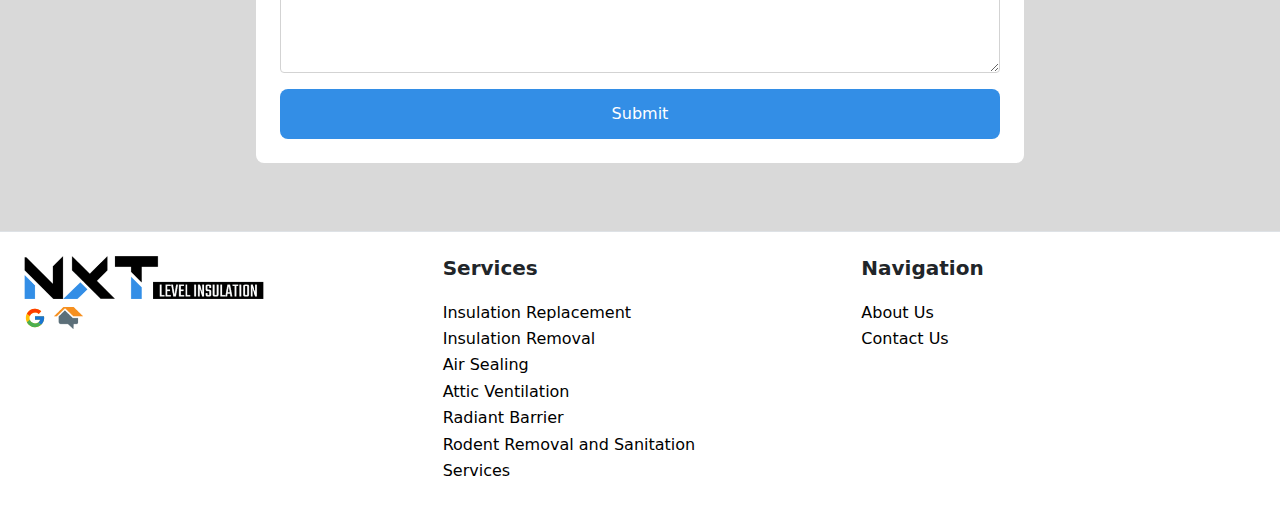
<file: services/rodent.html>
<!DOCTYPE html>
<html lang="en">
  <head>
    <meta charset="UTF-8" />
    <meta name="viewport" content="width=device-width, initial-scale=1.0" />
    <title>Insulation Removal</title>
    <meta name="description" content="Insulation Removal for NXT Level Insulation" />
    <link
      href="../bootstrap-5.3.3-dist/css/bootstrap.min.css"
      media="all"
      rel="stylesheet"
    />
    <link rel="stylesheet" href="../output.css" />
    <link rel="stylesheet" href="../normalize.css" />
    <link rel="stylesheet" href="../style.css" />
  </head>

  <body>
    <nav
      class="navbar navbar-expand-md navbar-dark"
      style="position: sticky; margin-bottom: 0"
    >
      <a class="navbar-brand" href="./index.html">
        <img
          id="main_logo"
          src="../Assets/Images/logo_white.png"
          alt="NXT Level Insulation Logo"
          class="img-fluid"
        />
      </a>
      <button
        class="navbar-toggler"
        type="button"
        data-bs-toggle="collapse"
        data-bs-target="#navbarNav"
        aria-controls="navbarNav"
        aria-expanded="false"
        aria-label="Toggle navigation"
      >
        <span class="navbar-toggler-icon"></span>
      </button>
      <div class="collapse navbar-collapse" id="navbarNav">
        <ul class="navbar-nav ms-auto">
          <li class="nav-item">
            <a
              class="nav-link"
              style="color: rgb(230, 230, 230)"
              href="./index.html"
              >Home</a
            >
          </li>
          <!-- <li class="nav-item">
            <a
              class="nav-link"
              style="color: rgb(230, 230, 230)"
              href="./index.html"
              >Reviews</a
            >
          </li> -->
          <li class="nav-item">
            <a
              class="nav-link"
              style="color: rgb(230, 230, 230)"
              href="#contact_us_form"
              >Contact</a
            >
          </li>
        </ul>
      </div>
    </nav>

    <main>
      <div style="background-color: var(--dark-grey)">
        <h1 class="display-3 text-center m-0 p-5">Rodent Proofing</h1>
        <div class="text-center">
          <a class="btn bg-blue-500/80 contact_us mb-5" href="#contact_us_form">Contact Us</a>
        </div>
      </div>
      <div class="p-3 container d-flex justify-content-between gap-5">

        <div style="width: 40%;">
            <h3 class="fs-4 mb-4">What is it?</h3>
            <p>Rodent proofing involves implementing measures to prevent rodents such as mice and rats from entering and nesting in your home. Rodents can damage insulation materials, compromising their effectiveness and contaminating your living space. Effective rodent proofing combines sealing entry points, using rodent-resistant materials, and maintaining a clean environment.</p>
        </div>
        <div class="">
            <img src="../Assets/Icons/rodent.png" alt="">
        </div>
      </div>
      <div class="p-3 container">
        <h3 class="fs-4 mb-4">Benefits?</h3>
        <ol class="px-3" style="list-style: decimal;">
          <li>
              <strong>Preservation of Insulation Integrity:</strong>
              <ul class="px-4 py-2" style="list-style: disc;">
                  <li>
                      <em>Damage Prevention:</em> Rodent proofing prevents rodents from chewing through insulation materials, which can degrade their insulating properties.
                  </li>
                  <li class="pt-1"> 
                      <em>Contamination Avoidance:</em> Sealing entry points and using rodent-resistant insulation helps prevent contamination from rodent droppings and urine, which can pose health risks.
                  </li>
              </ul>
          </li>
          <li>
              <strong>Improved Energy Efficiency:</strong>
              <ul class="px-4 py-2" style="list-style: disc;">
                  <li>
                      <em>Maintaining Insulation Effectiveness:</em> By preventing rodents from damaging insulation, the insulation retains its ability to regulate temperature effectively, leading to consistent energy savings.
                  </li>
                  <li class="pt-1"> 
                      <em>Avoiding Heat Loss:</em> Sealed entry points prevent drafts and heat loss, enhancing overall energy efficiency.
                  </li>
              </ul>
          </li>
          <li>
              <strong>Enhanced Health and Safety:</strong>
              <ul class="px-4 py-2" style="list-style: disc;">
                  <li>
                      <em>Reduced Health Risks:</em> Rodent proofing minimizes the risk of diseases carried by rodents and the spread of allergens from droppings and nesting materials.
                  </li>
                  <li class="pt-1"> 
                      <em>Fire Hazard Reduction:</em> Rodents chewing on electrical wiring can cause fires; sealing entry points and using rodent-resistant materials reduce this risk.
                  </li>
              </ul>
          </li>
          <li>
              <strong>Increased Home Longevity:</strong>
              <ul class="px-4 py-2" style="list-style: disc;">
                  <li>
                      <em>Preventing Structural Damage:</em> Rodent proofing protects the structural integrity of your home by preventing rodents from gnawing on wood, insulation, and wiring.
                  </li>
                  <li class="pt-1"> 
                      <em>Avoiding Costly Repairs:</em> Implementing rodent-proofing measures helps avoid the need for costly repairs and replacements of damaged materials.
                  </li>
              </ul>
          </li>
      </ol>      
      </div>
      <section id="contact_us_form" class="form_section">
        <div class="mx-auto" style="max-width: 60rem">
          <!-- Custom padding to align the heading with the form -->
          <h3 class="fs-3 mb-3 heading-aligned">
            Schedule a Free Consultation Today!
          </h3>
          <h4 class="fs-5 mb-3 heading-aligned">
            East Texas/DFW:
            <span style="color: mediumblue">(469) 734-6904</span>
          </h4>
          <form class="form_card"
                action="https://formspree.io/f/xrbgabzb"
                method="POST">
                    <div class="row">
                        <div class="col-12 col-md-6 mb-3">
                            <label for="fname">First Name</label>
                            <input type="text" class="form-control" name="fname">
                        </div>
                        <div class="col-12 col-md-6 mb-3">
                            <label for="lname">Last Name</label>
                            <input type="text" class="form-control" name="lname">
                        </div>
                        <div class="col-12 col-md-6 mb-3">
                            <label for="email">Email</label>
                            <input type="email" class="form-control" name="email">
                        </div>
                        <div class="col-12 col-md-6 mb-3">
                            <label for="phone">Phone Number</label>
                            <input type="tel" class="form-control" name="phone">
                        </div>
                        <div class="col-12 mb-3">
                            <label for="message">How can we help you?</label>
                            <textarea id="message_id" class="form-control" name="message" rows="4"></textarea>
                        </div>
                    </div>
                    <div class="text-center">
                        <button class="btn submit w-100" onmouseover="turnBlack(this)" onmouseout="turnBlue(this)">Submit</button>
                    </div>
                </form>
        </div>
      </section>
    </main>
    <footer class="border-top p-4">
      <div class="row">
          <div class="col-4">
              <img src="../Assets/Images/logo_black.png" alt="NXT Level Insulation Logo" style="max-width: 15rem;">
              <div class="d-flex justify-content-start gap-2">
              <a href="https://www.google.com/search?q=nxt+level+insulation+marshall+tx&sca_esv=5c282f3ea9179411&sxsrf=ADLYWIJVvdPZBnkcdA2aP6fVNrnjZ5I6Sg%3A1726460266094&ei=arHnZrOtBePIptQP8Lef8Qg&ved=0ahUKEwizioTXzcaIAxVjpIkEHfDbJ44Q4dUDCBA&uact=5&oq=nxt+level+insulation+marshall+tx&gs_lp=[base64]&sclient=gws-wiz-serp"><img src="../Assets/Images/google-logo.svg" alt="Google Icon - NXT Level Insulation Google Page" style="height: 1.4rem;" class="mt-2" on></a>
              <a href="https://www.homeadvisor.com/rated.TruBuildInsulation.137212787.html"><img src="../Assets/Images/pngfind.com-home-advisor-logo-png-5988144.png" alt="Home Advisor Icon - NXT Level Insulation Page" style="height: 1.4rem;" class="mt-2" on></a>
          </div>
          </div>
          <div class="col-4">
              <div class="mx-auto">
                  <h5 class="mb-4 fs-5 fw-semibold" >Services</h5>
                  <a class="d-block mb-2" style="text-decoration: none; color: black;" href="./services/insulation_replacement.html">Insulation Replacement</a>
                  <a class="d-block mb-2" style="text-decoration: none; color: black;" href="./services/insulation_removal.html">Insulation Removal</a>
                  <a class="d-block mb-2" style="text-decoration: none; color: black;" href="./services/air_sealing.html">Air Sealing</a>
                  <a class="d-block mb-2" style="text-decoration: none; color: black;" href="./services/attic_ventilation.html">Attic Ventilation</a>
                  <a class="d-block mb-2" style="text-decoration: none; color: black;" href="./services/radiant_barrier.html">Radiant Barrier</a>
                  <a class="d-block mb-2" style="text-decoration: none; color: black;" href="./services/rodent.html">Rodent Removal and Sanitation</a>
                  <a class="d-block mb-2" style="text-decoration: none; color: black;" href="./services/services.html">Services</a>
              </div>
          </div>
          <div class="col-4">
              <h5 class="mb-4 fs-5 fw-semibold" >Navigation</h5>
              <a class="d-block mb-2" style="text-decoration: none; color: black;" href="./about.html">About Us</a>
              <a class="d-block mb-2" style="text-decoration: none; color: black;" href="#contact_us_form">Contact Us</a>
          </div>
      </div>
  </footer>
    <script src="../script.js"></script>
    <script src="https://cdn.jsdelivr.net/npm/@popperjs/core@2.11.7/dist/umd/popper.min.js"></script>
    <script src="https://cdn.jsdelivr.net/npm/bootstrap@5.3.3/dist/js/bootstrap.min.js"></script>
  </body>
</html>
</file>
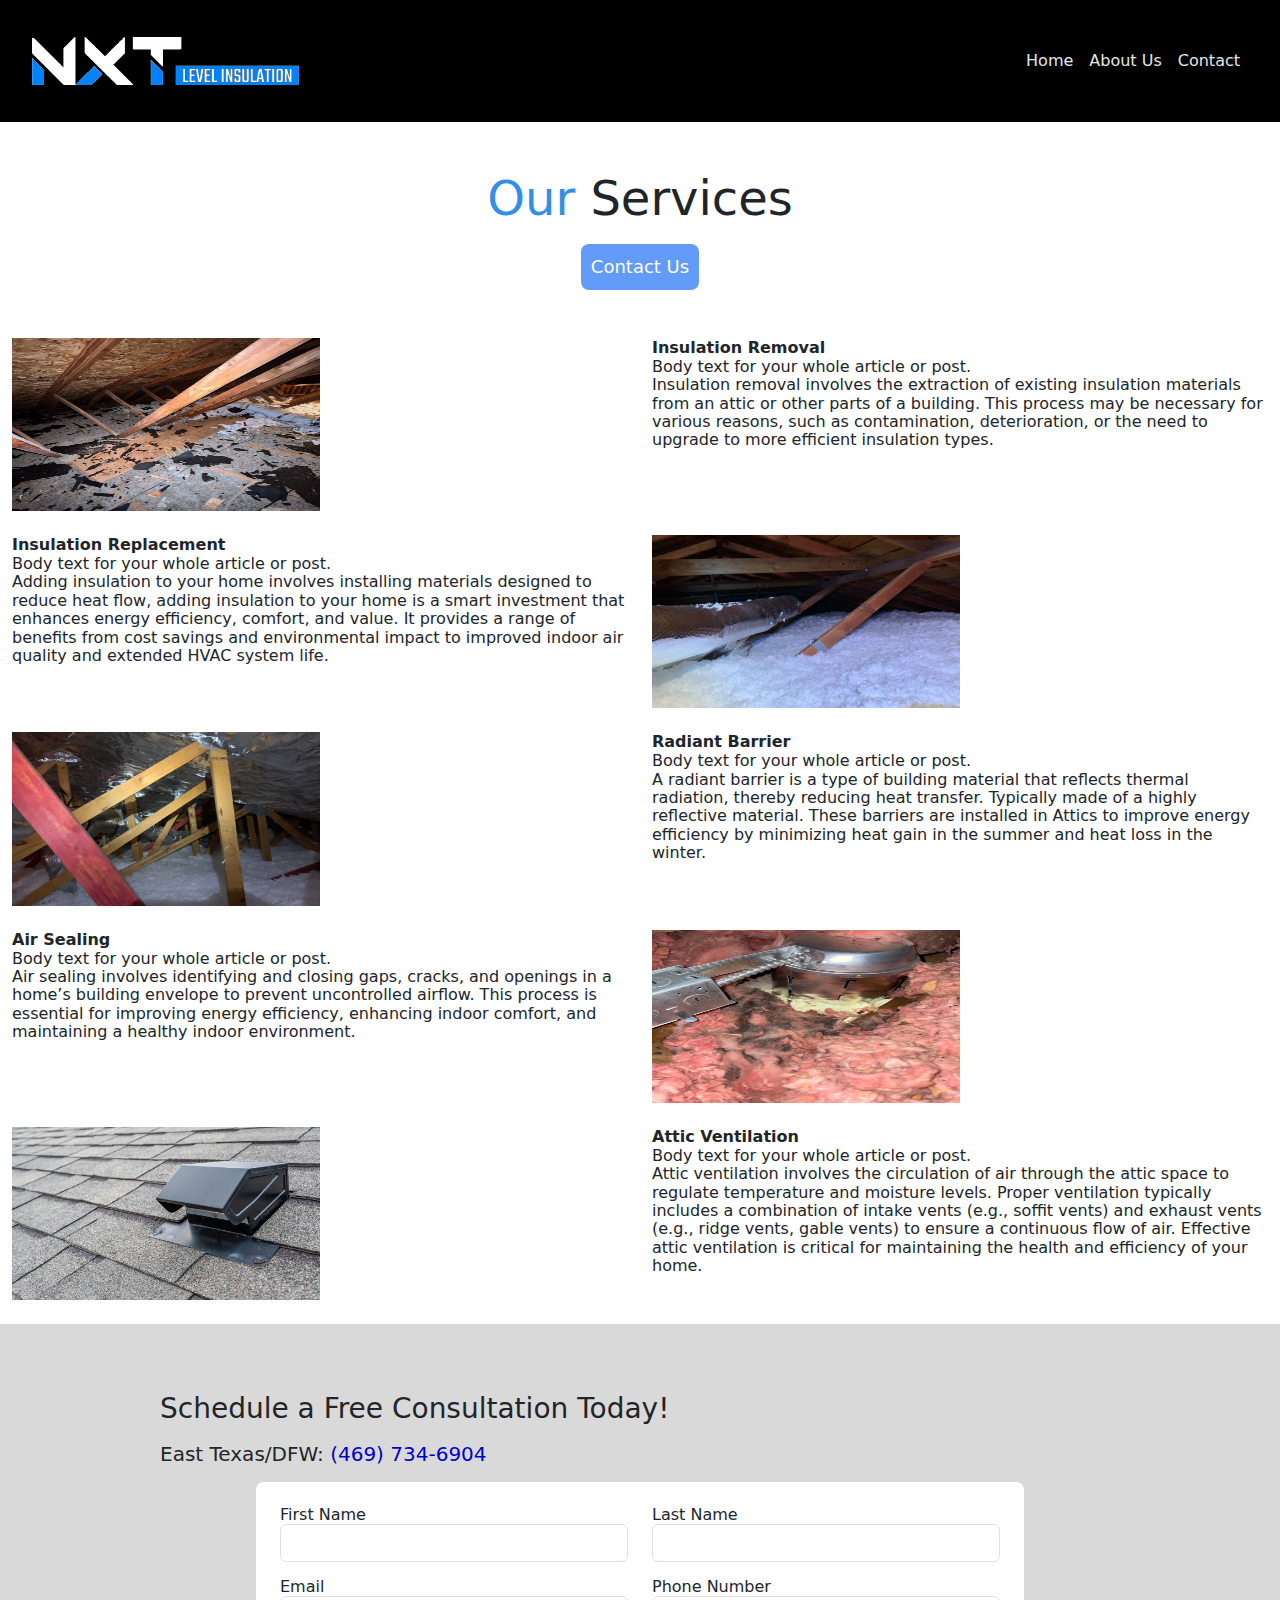
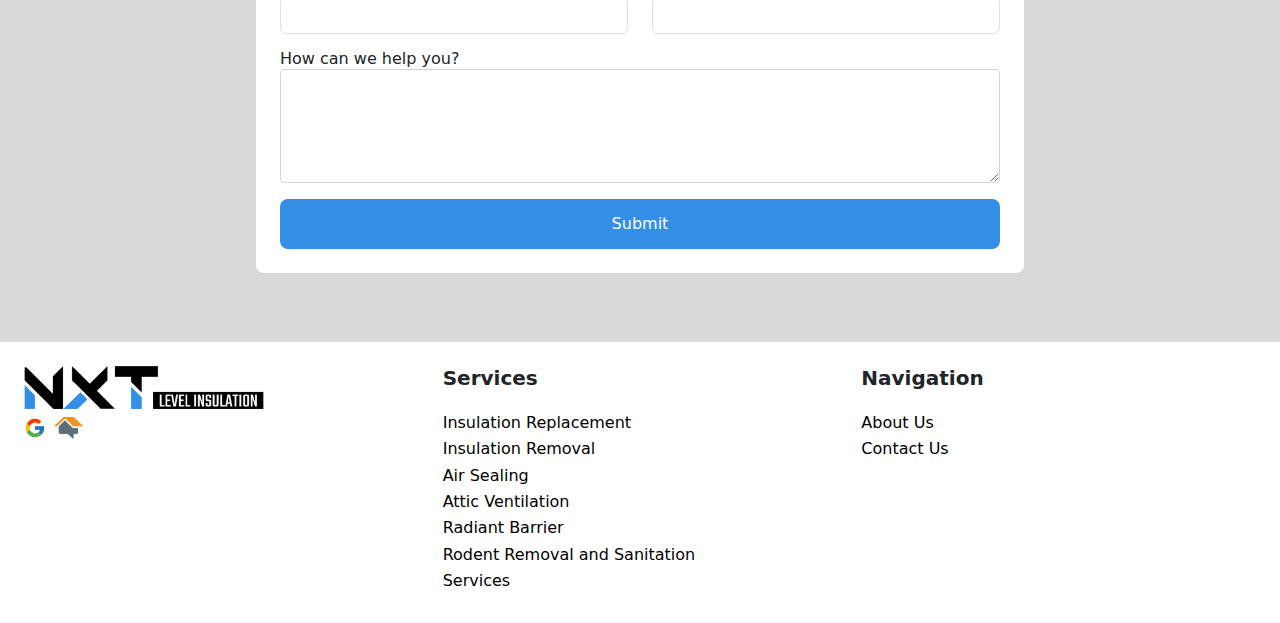
<file: services/services.html>
<!DOCTYPE html>
<html lang="en">

<head>
    <meta charset="UTF-8">
    <meta name="viewport" content="width=device-width, initial-scale=1.0">
    <title>Services</title>
    <meta name="description" content="Services for NXT Level Insulation">
    <link href="../bootstrap-5.3.3-dist/css/bootstrap.min.css" media="all" rel="stylesheet">
    <link rel="stylesheet" href="../output.css">
    <link rel="stylesheet" href="../normalize.css">
    <link rel="stylesheet" href="../style.css">
</head>

<body>
    <nav class="navbar navbar-expand-md navbar-dark" style="position:sticky; margin-bottom:0;" >
        <a class="navbar-brand" href="../index.html">
            <img id="main_logo" src="../Assets/Images/logo_white.png" alt="NXT Level Insulation Logo" class="img-fluid">
        </a>
        <button class="navbar-toggler" type="button" data-bs-toggle="collapse" data-bs-target="#navbarNav"
            aria-controls="navbarNav" aria-expanded="false" aria-label="Toggle navigation">
            <span class="navbar-toggler-icon"></span>
        </button>
        <div class="collapse navbar-collapse" id="navbarNav">
            <ul class="navbar-nav ms-auto">
                <li class="nav-item">
                    <a class="nav-link" style="color:rgb(230, 230, 230)" href="../index.html">Home</a>
                </li>
                <!-- <li class="nav-item">
                    <a class="nav-link" style="color:rgb(230, 230, 230)" href="./index.html">Reviews</a>
                </li> -->
                <li class="nav-item">
                    <a class="nav-link" style="color:rgb(230, 230, 230)" href="../about.html">About Us</a>
                </li>
                <li class="nav-item">
                    <a class="nav-link" style="color:rgb(230, 230, 230)" href="#contact_us_form">Contact</a>
                </li>
            </ul>
        </div>
    </nav>

    <main class="container mt-5">
        <h1 id="our_services" class="text-center mb-3 display-5"><span style="color:var(--primary-color)">Our</span> Services</h1>
        <div class="text-center">
          <a class="btn bg-blue-500/80 contact_us mb-5" href="#contact_us_form">Contact Us</a>
        </div>

        <div class="row mb-4">
            <div class="col-md-6">
                <img class="img-fluid service_img" src="../Assets/Images/removal.jpeg" alt="Insulation Removal">
            </div>
            <div class="col-md-6">
                <h2><strong>Insulation Removal</strong></h2>
                <h3>Body text for your whole article or post.</h3>
                <p>Insulation removal involves the extraction of existing insulation materials from an attic or other parts of a building. This process may be necessary for various reasons, such as contamination, deterioration, or the need to upgrade to more efficient insulation types.</p>
            </div>
        </div>

        <div class="row mb-4">
            <div class="col-md-6 order-md-2">
                <img class="img-fluid service_img" src="../Assets/Images/insulation_1.jpeg" alt="Insulation Replacement">
            </div>
            <div class="col-md-6 order-md-1">
                <h2><strong>Insulation Replacement</strong></h2>
                <h3>Body text for your whole article or post.</h3>
                <p>Adding insulation to your home involves installing materials designed to reduce heat flow, adding insulation to your home is a smart investment that enhances energy efficiency, comfort, and value. It provides a range of benefits from cost savings and environmental impact to improved indoor air quality and extended HVAC system life.</p>
            </div>
        </div>

        <div class="row mb-4">
            <div class="col-md-6">
                <img class="img-fluid service_img" src="../Assets/Images/radiant.jpeg" alt="Radiant Barrier">
            </div>
            <div class="col-md-6">
                <h2><strong>Radiant Barrier</strong></h2>
                <h3>Body text for your whole article or post.</h3>
                <p>A radiant barrier is a type of building material that reflects thermal radiation, thereby reducing heat transfer. Typically made of a highly reflective material. These barriers are installed in Attics to improve energy efficiency by minimizing heat gain in the summer and heat loss in the winter.</p>
            </div>
        </div>

        <div class="row mb-4">
            <div class="col-md-6 order-md-2">
                <img class="img-fluid service_img" src="../Assets/Images/sealing.jpeg" alt="Air Sealing">
            </div>
            <div class="col-md-6 order-md-1">
                <h2><strong>Air Sealing</strong></h2>
                <h3>Body text for your whole article or post.</h3>
                <p>Air sealing involves identifying and closing gaps, cracks, and openings in a home’s building envelope to prevent uncontrolled airflow. This process is essential for improving energy efficiency, enhancing indoor comfort, and maintaining a healthy indoor environment.</p>
            </div>
        </div>

        <div class="row mb-4">
            <div class="col-md-6">
                <img class="img-fluid service_img" src="../Assets/DONOTUSEINWEBSITE/atticvent.webp" alt="Attic Ventilation">
            </div>
            <div class="col-md-6">
                <h2><strong>Attic Ventilation</strong></h2>
                <h3>Body text for your whole article or post.</h3>
                <p>Attic ventilation involves the circulation of air through the attic space to regulate temperature and moisture levels. Proper ventilation typically includes a combination of intake vents (e.g., soffit vents) and exhaust vents (e.g., ridge vents, gable vents) to ensure a continuous flow of air. Effective attic ventilation is critical for maintaining the health and efficiency of your home.</p>
            </div>
        </div>
    </main>
    <section id="contact_us_form" class="form_section">
        <div class="mx-auto" style="max-width: 60rem;">
            <!-- Custom padding to align the heading with the form -->
            <h3 class="fs-3 mb-3 heading-aligned">Schedule a Free Consultation Today!</h3>
            <h4 class="fs-5 mb-3 heading-aligned">East Texas/DFW: <span style="color:mediumblue">(469) 734-6904</span></h4>
            <form class="form_card"
                action="https://formspree.io/f/xrbgabzb"
                method="POST">
                    <div class="row">
                        <div class="col-12 col-md-6 mb-3">
                            <label for="fname">First Name</label>
                            <input type="text" class="form-control" name="fname">
                        </div>
                        <div class="col-12 col-md-6 mb-3">
                            <label for="lname">Last Name</label>
                            <input type="text" class="form-control" name="lname">
                        </div>
                        <div class="col-12 col-md-6 mb-3">
                            <label for="email">Email</label>
                            <input type="email" class="form-control" name="email">
                        </div>
                        <div class="col-12 col-md-6 mb-3">
                            <label for="phone">Phone Number</label>
                            <input type="tel" class="form-control" name="phone">
                        </div>
                        <div class="col-12 mb-3">
                            <label for="message">How can we help you?</label>
                            <textarea id="message_id" class="form-control" name="message" rows="4"></textarea>
                        </div>
                    </div>
                    <div class="text-center">
                        <button class="btn submit w-100" onmouseover="turnBlack(this)" onmouseout="turnBlue(this)">Submit</button>
                    </div>
                </form>
        </div>
    </section>
    <footer class="border-top p-4">
        <div class="row">
            <div class="col-4">
                <img src="../Assets/Images/logo_black.png" alt="NXT Level Insulation Logo" style="max-width: 15rem;">
                <div class="d-flex justify-content-start gap-2">
                <a href="https://www.google.com/search?q=nxt+level+insulation+marshall+tx&sca_esv=5c282f3ea9179411&sxsrf=ADLYWIJVvdPZBnkcdA2aP6fVNrnjZ5I6Sg%3A1726460266094&ei=arHnZrOtBePIptQP8Lef8Qg&ved=0ahUKEwizioTXzcaIAxVjpIkEHfDbJ44Q4dUDCBA&uact=5&oq=nxt+level+insulation+marshall+tx&gs_lp=[base64]&sclient=gws-wiz-serp"><img src="../Assets/Images/google-logo.svg" alt="Google Icon - NXT Level Insulation Google Page" style="height: 1.4rem;" class="mt-2" on></a>
                <a href="https://www.homeadvisor.com/rated.TruBuildInsulation.137212787.html"><img src="../Assets/Images/pngfind.com-home-advisor-logo-png-5988144.png" alt="Home Advisor Icon - NXT Level Insulation Page" style="height: 1.4rem;" class="mt-2" on></a>
            </div>
            </div>
            <div class="col-4">
                <div class="mx-auto">
                    <h5 class="mb-4 fs-5 fw-semibold" >Services</h5>
                    <a class="d-block mb-2" style="text-decoration: none; color: black;" href="./insulation_replacement.html">Insulation Replacement</a>
                    <a class="d-block mb-2" style="text-decoration: none; color: black;" href="./insulation_removal.html">Insulation Removal</a>
                    <a class="d-block mb-2" style="text-decoration: none; color: black;" href="./air_sealing.html">Air Sealing</a>
                    <a class="d-block mb-2" style="text-decoration: none; color: black;" href="./attic_ventilation.html">Attic Ventilation</a>
                    <a class="d-block mb-2" style="text-decoration: none; color: black;" href="./radiant_barrier.html">Radiant Barrier</a>
                    <a class="d-block mb-2" style="text-decoration: none; color: black;" href="./rodent.html">Rodent Removal and Sanitation</a>
                    <a class="d-block mb-2" style="text-decoration: none; color: black;" href="./services.html">Services</a>
                </div>
            </div>
            <div class="col-4">
                <h5 class="mb-4 fs-5 fw-semibold" >Navigation</h5>
                <a class="d-block mb-2" style="text-decoration: none; color: black;" href="../about.html">About Us</a>
                <a class="d-block mb-2" style="text-decoration: none; color: black;" href="#contact_us_form">Contact Us</a>
            </div>
        </div>
    </footer>
    <script src="../script.js"></script>
    <script src="https://cdn.jsdelivr.net/npm/@popperjs/core@2.11.7/dist/umd/popper.min.js"></script>
    <script src="https://cdn.jsdelivr.net/npm/bootstrap@5.3.3/dist/js/bootstrap.min.js"></script>
</body>

</html>
</file>
<file: style.css>
@import url('https://fonts.googleapis.com/css2?family=Balsamiq+Sans:ital,wght@0,400;0,700;1,400;1,700&family=Lato:ital,wght@0,100;0,300;0,400;0,700;0,900;1,100;1,300;1,400;1,700;1,900&family=Lora:ital,wght@0,400..700;1,400..700&display=swap');
@import url('https://fonts.googleapis.com/css2?family=Balsamiq+Sans:ital,wght@0,400;0,700;1,400;1,700&family=Bebas+Neue&family=Lato:ital,wght@0,100;0,300;0,400;0,700;0,900;1,100;1,300;1,400;1,700;1,900&family=Lora:ital,wght@0,400..700;1,400..700&display=swap');
@import url('https://fonts.googleapis.com/css2?family=Balsamiq+Sans:ital,wght@0,400;0,700;1,400;1,700&family=Bebas+Neue&family=Inter:wght@100..900&family=Lato:ital,wght@0,100;0,300;0,400;0,700;0,900;1,100;1,300;1,400;1,700;1,900&family=Lora:ital,wght@0,400..700;1,400..700&display=swap');
@import url('https://fonts.googleapis.com/css2?family=Balsamiq+Sans:ital,wght@0,400;0,700;1,400;1,700&family=Bebas+Neue&family=Inter:wght@100..900&family=Judson:ital,wght@0,400;0,700;1,400&family=Lato:ital,wght@0,100;0,300;0,400;0,700;0,900;1,100;1,300;1,400;1,700;1,900&family=Lora:ital,wght@0,400..700;1,400..700&display=swap');

:root{
    --primary-color: #338ee6;
    --dark-grey:#ebebeb;
    --darker-grey:#d9d9d9;
    --black:#2c2c2c;
}

html{
    font-family:"Inter";
}

/* Utility Classes ---------------------------------------------------------------------------------------------------------------------- */
.d-flex{
    display: flex;
    justify-content: space-between;
    align-items: center;
}

.column{
    flex-direction:column;
}

.btn{
    border-radius:.5rem;
}

/* Banner Section ---------------------------------------------------------------------------------------------------------------------- */

.banner{
    justify-content: flex-start;
    gap: 2.5rem;
    padding: 2rem;
    min-height: 30rem;
    background-image: url(./Assets/Images/attic.jpg);
    background-size:cover;
}

nav{
    width: 100%;
    margin-bottom: 2rem;
}

.navbar{
    background-color: black;
    padding: 2rem;
    top:-1.75rem;
    position:sticky;
}

#main_logo{
    max-height: 3rem;
    cursor: pointer;
}

.title_header{
    font-family: "Judson";
    color:white;
    font-size: 4rem;
    text-align: center;
    margin:0rem;
    font-weight:100;
    text-shadow: 1px 1px 1px black;
}

.elevate{
    color:var(--primary-color);
    font-family: "Bebas Neue";
}

.nav_links{
    gap: 2rem;
}

.nav_link{
    font-family: "Inter";
    /* font-size:large; */
    color: white;
    text-decoration: none;
    font-weight: 300;
}

.contact_us{
    color:white;
    padding: .6rem .6rem;
    font-size: large;
    border:none;
}

/* Main Content ------------------------------------------------------------------------------------------------------------------ */
main{
}
/* Our Services ---------------------------------------------------------------------------------------------------------------------- */


.our_services{
    padding: 4.25rem;
    width: 100%;
    gap: 2.5rem;
    background-color: var(--dark-grey);
}

.section_header{
    text-align: center;
    font-size:xx-large;
    font-weight:500;
    margin:0rem;
}

.service_cards{
    gap: 2.5rem;
}

.service_card_row{
    gap: 2.5rem;
    justify-content: space-between;
    width:100%
}

.service_card{
    background-color:var(--darker-grey);
    padding: 1rem;
    border-radius: .3rem;
    min-height: 8rem;
    min-width: 14rem;
    justify-content: center;
}

.service_title{
    font-weight: 600;
}


/* Insulation Info Cards ---------------------------------------------------------------------------------------------------------------------- */
.insulation_info{
    padding: 4.25rem;
    gap:5rem;
}

.info_card{
    gap:3rem;
}

.info_img{
    flex:1;
    background-color: grey;
}

.all_info{
    flex:1;
    align-items: flex-start;
    gap:2rem;
}

/* Form Section ---------------------------------------------------------------------------------------------------------------------- */
.form_section{
    width: 100%;
    background-color: var(--darker-grey);
    padding: 4.25rem;
}

.form_card{
    margin:0 auto;
    width: 80%;
    gap: 1rem;
    padding: 1.5rem;
    border-radius: .5rem;
    background-color: white;
    
}

.input_section{
   gap:.25rem; 
   width: 100%;
}

.input_section > label{
    align-self: flex-start;
}

.input_section > input{
    padding: .5rem;
    border-radius: .25rem;
    border:.1rem lightgrey solid;
    width: 100%;
}

#message_id{
    border:.1rem lightgrey solid;
    padding: .5rem;
    border-radius: .25rem;
    width: 100%;
}

.submit{
    padding: .75rem;
    color:white;
    background-color:var(--primary-color);
    width: 50%;
}

.service{
    gap:1rem;
    width:50%;
    min-height:  100%;
    padding: 4rem;
}

/* .service_row{
    border:black 1rem solid;
    min-width: fit-content;
} */

.service_img{
    max-width:50%;
    aspect-ratio: 16 / 9;
}

.our_service_title{
    color:black;
    font-size:3rem;
    text-align: center;
}
</file>
<file: output.css>
/*
! tailwindcss v3.4.7 | MIT License | https://tailwindcss.com
*/

/*
1. Prevent padding and border from affecting element width. (https://github.com/mozdevs/cssremedy/issues/4)
2. Allow adding a border to an element by just adding a border-width. (https://github.com/tailwindcss/tailwindcss/pull/116)
*/

*,
::before,
::after {
  box-sizing: border-box;
  /* 1 */
  border-width: 0;
  /* 2 */
  border-style: solid;
  /* 2 */
  border-color: #e5e7eb;
  /* 2 */
}

::before,
::after {
  --tw-content: '';
}

/*
1. Use a consistent sensible line-height in all browsers.
2. Prevent adjustments of font size after orientation changes in iOS.
3. Use a more readable tab size.
4. Use the user's configured `sans` font-family by default.
5. Use the user's configured `sans` font-feature-settings by default.
6. Use the user's configured `sans` font-variation-settings by default.
7. Disable tap highlights on iOS
*/

html,
:host {
  line-height: 1.5;
  /* 1 */
  -webkit-text-size-adjust: 100%;
  /* 2 */
  -moz-tab-size: 4;
  /* 3 */
  -o-tab-size: 4;
     tab-size: 4;
  /* 3 */
  font-family: ui-sans-serif, system-ui, sans-serif, "Apple Color Emoji", "Segoe UI Emoji", "Segoe UI Symbol", "Noto Color Emoji";
  /* 4 */
  font-feature-settings: normal;
  /* 5 */
  font-variation-settings: normal;
  /* 6 */
  -webkit-tap-highlight-color: transparent;
  /* 7 */
}

/*
1. Remove the margin in all browsers.
2. Inherit line-height from `html` so users can set them as a class directly on the `html` element.
*/

body {
  margin: 0;
  /* 1 */
  line-height: inherit;
  /* 2 */
}

/*
1. Add the correct height in Firefox.
2. Correct the inheritance of border color in Firefox. (https://bugzilla.mozilla.org/show_bug.cgi?id=190655)
3. Ensure horizontal rules are visible by default.
*/

hr {
  height: 0;
  /* 1 */
  color: inherit;
  /* 2 */
  border-top-width: 1px;
  /* 3 */
}

/*
Add the correct text decoration in Chrome, Edge, and Safari.
*/

abbr:where([title]) {
  -webkit-text-decoration: underline dotted;
          text-decoration: underline dotted;
}

/*
Remove the default font size and weight for headings.
*/

h1,
h2,
h3,
h4,
h5,
h6 {
  font-size: inherit;
  font-weight: inherit;
}

/*
Reset links to optimize for opt-in styling instead of opt-out.
*/

a {
  color: inherit;
  text-decoration: inherit;
}

/*
Add the correct font weight in Edge and Safari.
*/

b,
strong {
  font-weight: bolder;
}

/*
1. Use the user's configured `mono` font-family by default.
2. Use the user's configured `mono` font-feature-settings by default.
3. Use the user's configured `mono` font-variation-settings by default.
4. Correct the odd `em` font sizing in all browsers.
*/

code,
kbd,
samp,
pre {
  font-family: ui-monospace, SFMono-Regular, Menlo, Monaco, Consolas, "Liberation Mono", "Courier New", monospace;
  /* 1 */
  font-feature-settings: normal;
  /* 2 */
  font-variation-settings: normal;
  /* 3 */
  font-size: 1em;
  /* 4 */
}

/*
Add the correct font size in all browsers.
*/

small {
  font-size: 80%;
}

/*
Prevent `sub` and `sup` elements from affecting the line height in all browsers.
*/

sub,
sup {
  font-size: 75%;
  line-height: 0;
  position: relative;
  vertical-align: baseline;
}

sub {
  bottom: -0.25em;
}

sup {
  top: -0.5em;
}

/*
1. Remove text indentation from table contents in Chrome and Safari. (https://bugs.chromium.org/p/chromium/issues/detail?id=999088, https://bugs.webkit.org/show_bug.cgi?id=201297)
2. Correct table border color inheritance in all Chrome and Safari. (https://bugs.chromium.org/p/chromium/issues/detail?id=935729, https://bugs.webkit.org/show_bug.cgi?id=195016)
3. Remove gaps between table borders by default.
*/

table {
  text-indent: 0;
  /* 1 */
  border-color: inherit;
  /* 2 */
  border-collapse: collapse;
  /* 3 */
}

/*
1. Change the font styles in all browsers.
2. Remove the margin in Firefox and Safari.
3. Remove default padding in all browsers.
*/

button,
input,
optgroup,
select,
textarea {
  font-family: inherit;
  /* 1 */
  font-feature-settings: inherit;
  /* 1 */
  font-variation-settings: inherit;
  /* 1 */
  font-size: 100%;
  /* 1 */
  font-weight: inherit;
  /* 1 */
  line-height: inherit;
  /* 1 */
  letter-spacing: inherit;
  /* 1 */
  color: inherit;
  /* 1 */
  margin: 0;
  /* 2 */
  padding: 0;
  /* 3 */
}

/*
Remove the inheritance of text transform in Edge and Firefox.
*/

button,
select {
  text-transform: none;
}

/*
1. Correct the inability to style clickable types in iOS and Safari.
2. Remove default button styles.
*/

button,
input:where([type='button']),
input:where([type='reset']),
input:where([type='submit']) {
  -webkit-appearance: button;
  /* 1 */
  background-color: transparent;
  /* 2 */
  background-image: none;
  /* 2 */
}

/*
Use the modern Firefox focus style for all focusable elements.
*/

:-moz-focusring {
  outline: auto;
}

/*
Remove the additional `:invalid` styles in Firefox. (https://github.com/mozilla/gecko-dev/blob/2f9eacd9d3d995c937b4251a5557d95d494c9be1/layout/style/res/forms.css#L728-L737)
*/

:-moz-ui-invalid {
  box-shadow: none;
}

/*
Add the correct vertical alignment in Chrome and Firefox.
*/

progress {
  vertical-align: baseline;
}

/*
Correct the cursor style of increment and decrement buttons in Safari.
*/

::-webkit-inner-spin-button,
::-webkit-outer-spin-button {
  height: auto;
}

/*
1. Correct the odd appearance in Chrome and Safari.
2. Correct the outline style in Safari.
*/

[type='search'] {
  -webkit-appearance: textfield;
  /* 1 */
  outline-offset: -2px;
  /* 2 */
}

/*
Remove the inner padding in Chrome and Safari on macOS.
*/

::-webkit-search-decoration {
  -webkit-appearance: none;
}

/*
1. Correct the inability to style clickable types in iOS and Safari.
2. Change font properties to `inherit` in Safari.
*/

::-webkit-file-upload-button {
  -webkit-appearance: button;
  /* 1 */
  font: inherit;
  /* 2 */
}

/*
Add the correct display in Chrome and Safari.
*/

summary {
  display: list-item;
}

/*
Removes the default spacing and border for appropriate elements.
*/

blockquote,
dl,
dd,
h1,
h2,
h3,
h4,
h5,
h6,
hr,
figure,
p,
pre {
  margin: 0;
}

fieldset {
  margin: 0;
  padding: 0;
}

legend {
  padding: 0;
}

ol,
ul,
menu {
  list-style: none;
  margin: 0;
  padding: 0;
}

/*
Reset default styling for dialogs.
*/

dialog {
  padding: 0;
}

/*
Prevent resizing textareas horizontally by default.
*/

textarea {
  resize: vertical;
}

/*
1. Reset the default placeholder opacity in Firefox. (https://github.com/tailwindlabs/tailwindcss/issues/3300)
2. Set the default placeholder color to the user's configured gray 400 color.
*/

input::-moz-placeholder, textarea::-moz-placeholder {
  opacity: 1;
  /* 1 */
  color: #9ca3af;
  /* 2 */
}

input::placeholder,
textarea::placeholder {
  opacity: 1;
  /* 1 */
  color: #9ca3af;
  /* 2 */
}

/*
Set the default cursor for buttons.
*/

button,
[role="button"] {
  cursor: pointer;
}

/*
Make sure disabled buttons don't get the pointer cursor.
*/

:disabled {
  cursor: default;
}

/*
1. Make replaced elements `display: block` by default. (https://github.com/mozdevs/cssremedy/issues/14)
2. Add `vertical-align: middle` to align replaced elements more sensibly by default. (https://github.com/jensimmons/cssremedy/issues/14#issuecomment-634934210)
   This can trigger a poorly considered lint error in some tools but is included by design.
*/

img,
svg,
video,
canvas,
audio,
iframe,
embed,
object {
  display: block;
  /* 1 */
  vertical-align: middle;
  /* 2 */
}

/*
Constrain images and videos to the parent width and preserve their intrinsic aspect ratio. (https://github.com/mozdevs/cssremedy/issues/14)
*/

img,
video {
  max-width: 100%;
  height: auto;
}

/* Make elements with the HTML hidden attribute stay hidden by default */

[hidden] {
  display: none;
}

*, ::before, ::after {
  --tw-border-spacing-x: 0;
  --tw-border-spacing-y: 0;
  --tw-translate-x: 0;
  --tw-translate-y: 0;
  --tw-rotate: 0;
  --tw-skew-x: 0;
  --tw-skew-y: 0;
  --tw-scale-x: 1;
  --tw-scale-y: 1;
  --tw-pan-x:  ;
  --tw-pan-y:  ;
  --tw-pinch-zoom:  ;
  --tw-scroll-snap-strictness: proximity;
  --tw-gradient-from-position:  ;
  --tw-gradient-via-position:  ;
  --tw-gradient-to-position:  ;
  --tw-ordinal:  ;
  --tw-slashed-zero:  ;
  --tw-numeric-figure:  ;
  --tw-numeric-spacing:  ;
  --tw-numeric-fraction:  ;
  --tw-ring-inset:  ;
  --tw-ring-offset-width: 0px;
  --tw-ring-offset-color: #fff;
  --tw-ring-color: rgb(59 130 246 / 0.5);
  --tw-ring-offset-shadow: 0 0 #0000;
  --tw-ring-shadow: 0 0 #0000;
  --tw-shadow: 0 0 #0000;
  --tw-shadow-colored: 0 0 #0000;
  --tw-blur:  ;
  --tw-brightness:  ;
  --tw-contrast:  ;
  --tw-grayscale:  ;
  --tw-hue-rotate:  ;
  --tw-invert:  ;
  --tw-saturate:  ;
  --tw-sepia:  ;
  --tw-drop-shadow:  ;
  --tw-backdrop-blur:  ;
  --tw-backdrop-brightness:  ;
  --tw-backdrop-contrast:  ;
  --tw-backdrop-grayscale:  ;
  --tw-backdrop-hue-rotate:  ;
  --tw-backdrop-invert:  ;
  --tw-backdrop-opacity:  ;
  --tw-backdrop-saturate:  ;
  --tw-backdrop-sepia:  ;
  --tw-contain-size:  ;
  --tw-contain-layout:  ;
  --tw-contain-paint:  ;
  --tw-contain-style:  ;
}

::backdrop {
  --tw-border-spacing-x: 0;
  --tw-border-spacing-y: 0;
  --tw-translate-x: 0;
  --tw-translate-y: 0;
  --tw-rotate: 0;
  --tw-skew-x: 0;
  --tw-skew-y: 0;
  --tw-scale-x: 1;
  --tw-scale-y: 1;
  --tw-pan-x:  ;
  --tw-pan-y:  ;
  --tw-pinch-zoom:  ;
  --tw-scroll-snap-strictness: proximity;
  --tw-gradient-from-position:  ;
  --tw-gradient-via-position:  ;
  --tw-gradient-to-position:  ;
  --tw-ordinal:  ;
  --tw-slashed-zero:  ;
  --tw-numeric-figure:  ;
  --tw-numeric-spacing:  ;
  --tw-numeric-fraction:  ;
  --tw-ring-inset:  ;
  --tw-ring-offset-width: 0px;
  --tw-ring-offset-color: #fff;
  --tw-ring-color: rgb(59 130 246 / 0.5);
  --tw-ring-offset-shadow: 0 0 #0000;
  --tw-ring-shadow: 0 0 #0000;
  --tw-shadow: 0 0 #0000;
  --tw-shadow-colored: 0 0 #0000;
  --tw-blur:  ;
  --tw-brightness:  ;
  --tw-contrast:  ;
  --tw-grayscale:  ;
  --tw-hue-rotate:  ;
  --tw-invert:  ;
  --tw-saturate:  ;
  --tw-sepia:  ;
  --tw-drop-shadow:  ;
  --tw-backdrop-blur:  ;
  --tw-backdrop-brightness:  ;
  --tw-backdrop-contrast:  ;
  --tw-backdrop-grayscale:  ;
  --tw-backdrop-hue-rotate:  ;
  --tw-backdrop-invert:  ;
  --tw-backdrop-opacity:  ;
  --tw-backdrop-saturate:  ;
  --tw-backdrop-sepia:  ;
  --tw-contain-size:  ;
  --tw-contain-layout:  ;
  --tw-contain-paint:  ;
  --tw-contain-style:  ;
}

.container {
  width: 100%;
}

@media (min-width: 640px) {
  .container {
    max-width: 640px;
  }
}

@media (min-width: 768px) {
  .container {
    max-width: 768px;
  }
}

@media (min-width: 1024px) {
  .container {
    max-width: 1024px;
  }
}

@media (min-width: 1280px) {
  .container {
    max-width: 1280px;
  }
}

@media (min-width: 1536px) {
  .container {
    max-width: 1536px;
  }
}

.bg-white\/30 {
  background-color: rgb(255 255 255 / 0.3);
}

.bg-transparent {
  background-color: transparent;
}

.bg-blue-500 {
  --tw-bg-opacity: 1;
  background-color: rgb(59 130 246 / var(--tw-bg-opacity));
}

.bg-blue-500\/30 {
  background-color: rgb(59 130 246 / 0.3);
}

.bg-blue-500\/80 {
  background-color: rgb(59 130 246 / 0.8);
}

.bg-blue-500\/40 {
  background-color: rgb(59 130 246 / 0.4);
}

.bg-blue-500\/90 {
  background-color: rgb(59 130 246 / 0.9);
}

.bg-blue-500\/70 {
  background-color: rgb(59 130 246 / 0.7);
}

.bg-blue-500\/60 {
  background-color: rgb(59 130 246 / 0.6);
}

.bg-blue-500\/20 {
  background-color: rgb(59 130 246 / 0.2);
}

.opacity-50 {
  opacity: 0.5;
}

.opacity-20 {
  opacity: 0.2;
}

.opacity-90 {
  opacity: 0.9;
}

.opacity-80 {
  opacity: 0.8;
}

.opacity-75 {
  opacity: 0.75;
}

.backdrop-blur-md {
  --tw-backdrop-blur: blur(12px);
  -webkit-backdrop-filter: var(--tw-backdrop-blur) var(--tw-backdrop-brightness) var(--tw-backdrop-contrast) var(--tw-backdrop-grayscale) var(--tw-backdrop-hue-rotate) var(--tw-backdrop-invert) var(--tw-backdrop-opacity) var(--tw-backdrop-saturate) var(--tw-backdrop-sepia);
  backdrop-filter: var(--tw-backdrop-blur) var(--tw-backdrop-brightness) var(--tw-backdrop-contrast) var(--tw-backdrop-grayscale) var(--tw-backdrop-hue-rotate) var(--tw-backdrop-invert) var(--tw-backdrop-opacity) var(--tw-backdrop-saturate) var(--tw-backdrop-sepia);
}

.backdrop-invert {
  --tw-backdrop-invert: invert(100%);
  -webkit-backdrop-filter: var(--tw-backdrop-blur) var(--tw-backdrop-brightness) var(--tw-backdrop-contrast) var(--tw-backdrop-grayscale) var(--tw-backdrop-hue-rotate) var(--tw-backdrop-invert) var(--tw-backdrop-opacity) var(--tw-backdrop-saturate) var(--tw-backdrop-sepia);
  backdrop-filter: var(--tw-backdrop-blur) var(--tw-backdrop-brightness) var(--tw-backdrop-contrast) var(--tw-backdrop-grayscale) var(--tw-backdrop-hue-rotate) var(--tw-backdrop-invert) var(--tw-backdrop-opacity) var(--tw-backdrop-saturate) var(--tw-backdrop-sepia);
}

.backdrop-opacity-10 {
  --tw-backdrop-opacity: opacity(0.1);
  -webkit-backdrop-filter: var(--tw-backdrop-blur) var(--tw-backdrop-brightness) var(--tw-backdrop-contrast) var(--tw-backdrop-grayscale) var(--tw-backdrop-hue-rotate) var(--tw-backdrop-invert) var(--tw-backdrop-opacity) var(--tw-backdrop-saturate) var(--tw-backdrop-sepia);
  backdrop-filter: var(--tw-backdrop-blur) var(--tw-backdrop-brightness) var(--tw-backdrop-contrast) var(--tw-backdrop-grayscale) var(--tw-backdrop-hue-rotate) var(--tw-backdrop-invert) var(--tw-backdrop-opacity) var(--tw-backdrop-saturate) var(--tw-backdrop-sepia);
}

.backdrop-opacity-80 {
  --tw-backdrop-opacity: opacity(0.8);
  -webkit-backdrop-filter: var(--tw-backdrop-blur) var(--tw-backdrop-brightness) var(--tw-backdrop-contrast) var(--tw-backdrop-grayscale) var(--tw-backdrop-hue-rotate) var(--tw-backdrop-invert) var(--tw-backdrop-opacity) var(--tw-backdrop-saturate) var(--tw-backdrop-sepia);
  backdrop-filter: var(--tw-backdrop-blur) var(--tw-backdrop-brightness) var(--tw-backdrop-contrast) var(--tw-backdrop-grayscale) var(--tw-backdrop-hue-rotate) var(--tw-backdrop-invert) var(--tw-backdrop-opacity) var(--tw-backdrop-saturate) var(--tw-backdrop-sepia);
}

.backdrop-opacity-50 {
  --tw-backdrop-opacity: opacity(0.5);
  -webkit-backdrop-filter: var(--tw-backdrop-blur) var(--tw-backdrop-brightness) var(--tw-backdrop-contrast) var(--tw-backdrop-grayscale) var(--tw-backdrop-hue-rotate) var(--tw-backdrop-invert) var(--tw-backdrop-opacity) var(--tw-backdrop-saturate) var(--tw-backdrop-sepia);
  backdrop-filter: var(--tw-backdrop-blur) var(--tw-backdrop-brightness) var(--tw-backdrop-contrast) var(--tw-backdrop-grayscale) var(--tw-backdrop-hue-rotate) var(--tw-backdrop-invert) var(--tw-backdrop-opacity) var(--tw-backdrop-saturate) var(--tw-backdrop-sepia);
}

.backdrop-opacity-90 {
  --tw-backdrop-opacity: opacity(0.9);
  -webkit-backdrop-filter: var(--tw-backdrop-blur) var(--tw-backdrop-brightness) var(--tw-backdrop-contrast) var(--tw-backdrop-grayscale) var(--tw-backdrop-hue-rotate) var(--tw-backdrop-invert) var(--tw-backdrop-opacity) var(--tw-backdrop-saturate) var(--tw-backdrop-sepia);
  backdrop-filter: var(--tw-backdrop-blur) var(--tw-backdrop-brightness) var(--tw-backdrop-contrast) var(--tw-backdrop-grayscale) var(--tw-backdrop-hue-rotate) var(--tw-backdrop-invert) var(--tw-backdrop-opacity) var(--tw-backdrop-saturate) var(--tw-backdrop-sepia);
}
</file>
